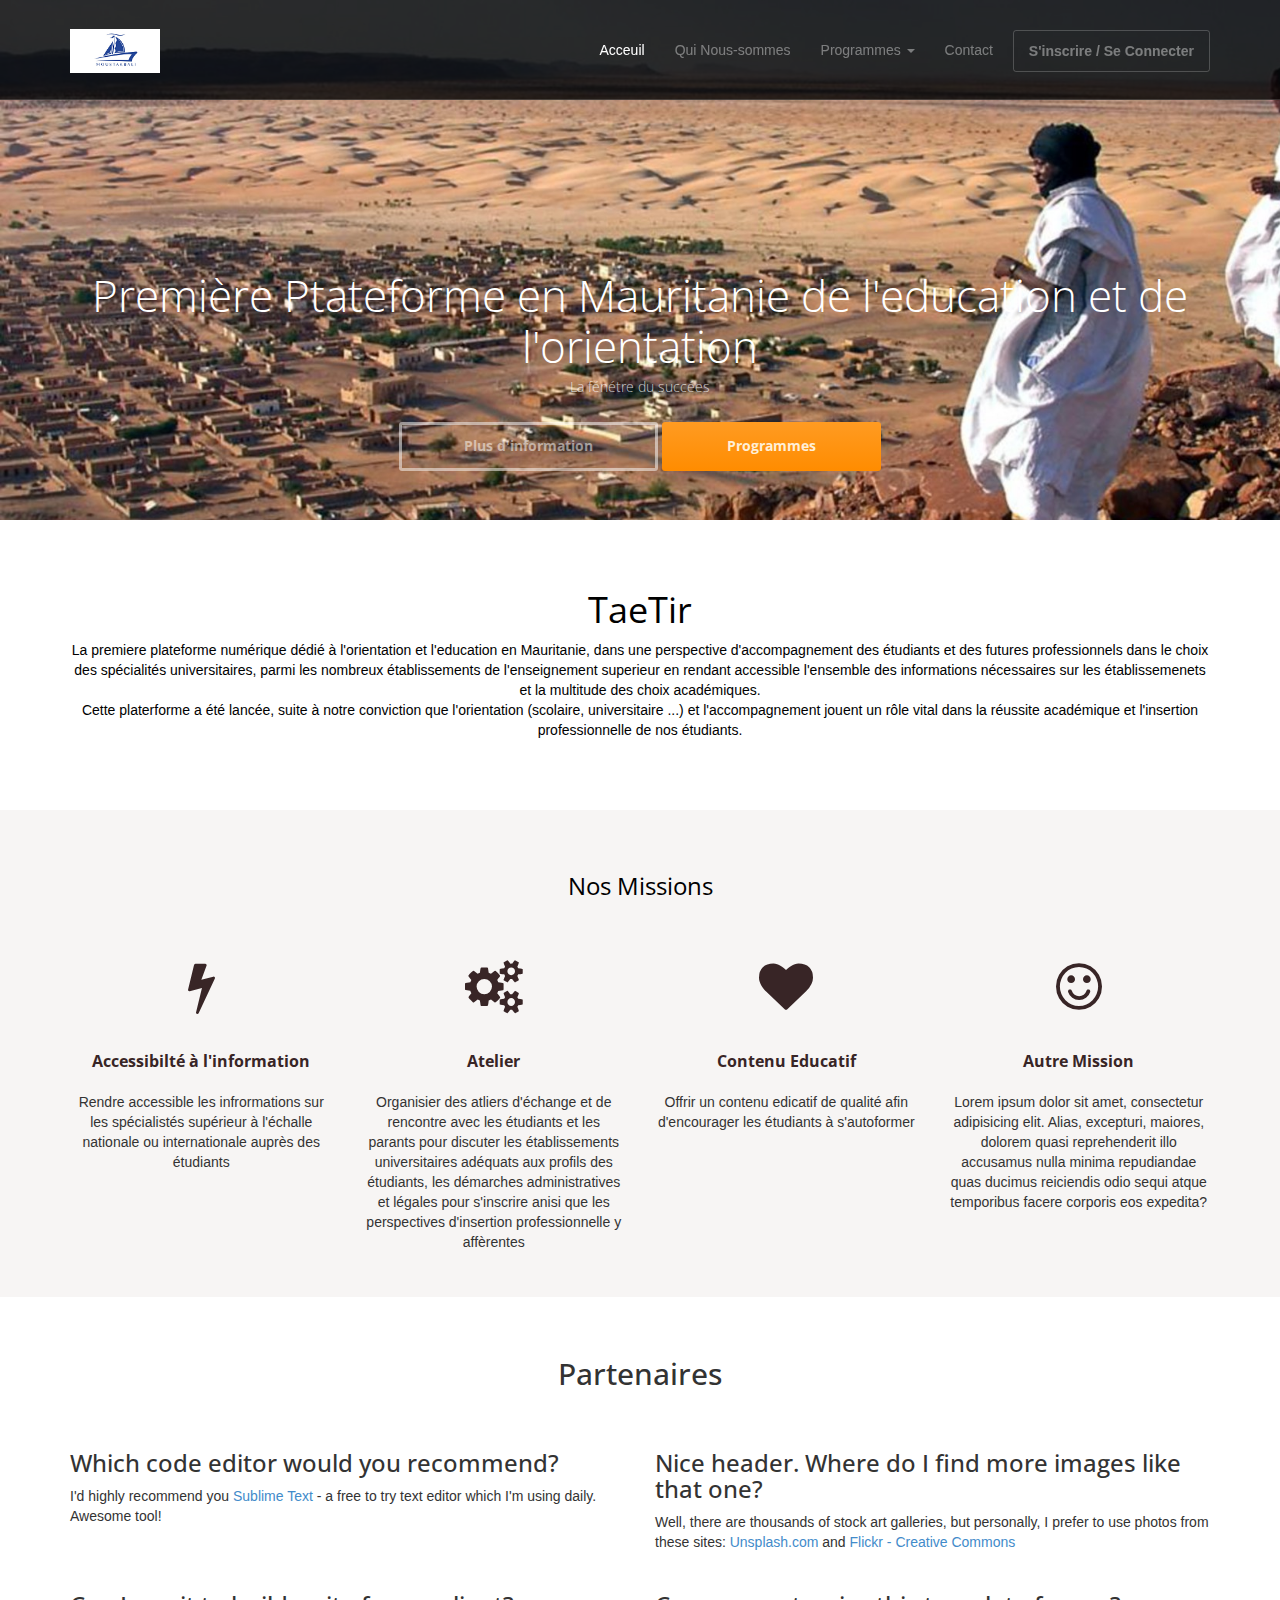
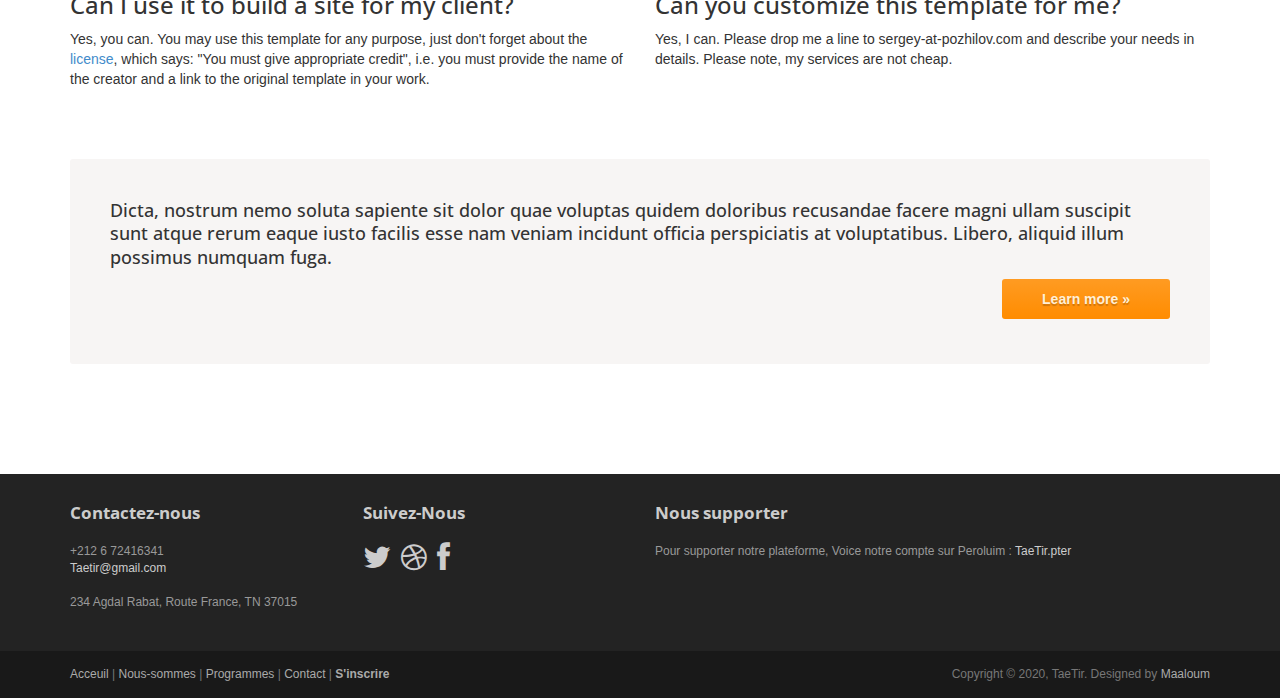
<file: index.html>
<!DOCTYPE html>
<html lang="en-fr">
<head>
	<meta charset="utf-8">
	<meta name="viewport"    content="width=device-width, initial-scale=1.0">
	<meta name="description" content="">
	<meta name="Maaloum"      content="Plateforme d'educations">

	<title>Acceuil </title>
	<link rel="shortcut icon" href="assets/images/gt_favicon.png">

	<link rel="stylesheet" media="screen" href="http://fonts.googleapis.com/css?family=Open+Sans:300,400,700">
	<link rel="stylesheet" href="assets/css/bootstrap.min.css">
	<link rel="stylesheet" href="assets/css/font-awesome.min.css">


	<!-- Custom styles for our template -->
	<link rel="stylesheet" href="assets/css/bootstrap-theme.css" media="screen" >
	<link rel="stylesheet" href="assets/css/main.css">
	<link rel="stylesheet" href="assets/css/style.css">

	<!-- HTML5 shim and Respond.js IE8 support of HTML5 elements and media queries -->
	<!--[if lt IE 9]>
	<script src="assets/js/html5shiv.js"></script>
	<script src="assets/js/respond.min.js"></script>
	<![endif]-->
</head>

<body class="home">
	<!-- Fixed navbar -->
	<div class="navbar navbar-inverse navbar-fixed-top headroom" >
		<div class="container">
			<div class="navbar-header">
				<!-- Button for smallest screens -->
				<button type="button" class="navbar-toggle" data-toggle="collapse" data-target=".navbar-collapse"><span class="icon-bar"></span> <span class="icon-bar"></span> <span class="icon-bar"></span> </button>
				<a class="navbar-brand" href="index.html"><img src="assets/images/logo.png" alt="Taetir-Platforme"></a>
			</div>
			<div class="navbar-collapse collapse">
				<ul class="nav navbar-nav pull-right">
					<li class="active"><a href="#">Acceuil</a></li>
					<li><a href="nous-sommes.html">Qui Nous-sommes</a></li>
					<li class="dropdown">
							<a href="#" class="dropdown-toggle" data-toggle="dropdown">Programmes <b class="caret"></b></a>
							<ul class="dropdown-menu">
								<li><a href="orientations.html">Orientations</a></li>
								<li><a href="Formations.html">Formations</a></li>
								<li><a href="Consultations.html">Consultations</a></li>
							</ul>
						</li>
					</li>
					<li><a href="contact.html">Contact</a></li>
					<li><a class="btn" href="signin.html">S'inscrire / Se Connecter</a></li>
				</ul>
			</div><!--/.nav-collapse -->
		</div>
	</div>
	<!-- /.navbar -->


	<!-- Header -->
	<header id="head">
		<div class="container">
			<div class="row">
				<h1 class="lead">Première Ptateforme en Mauritanie de l'education et de l'orientation</h1>
				<p class="tagline">La fénétre du succées</p>
				<p><a href="nous-sommes.html" class="btn btn-default btn-lg" role="button">Plus d'information</a> <a href="Orientations.htmls" class="btn btn-action btn-lg" role="button">Programmes</a></p>
			</div>
		</div>
	</header>
	<!-- /Header -->

	<!-- Intro -->
	<div class="container text-center">
		<br> <br>
		<h1 class="thin">TaeTir</h1>
		<p class="text-muted">
			La premiere plateforme numérique dédié à l'orientation et l'education en Mauritanie, dans une perspective d'accompagnement des étudiants et des
			futures professionnels dans le choix des spécialités universitaires, parmi les nombreux établissements de l'enseignement superieur en rendant accessible
			l'ensemble des informations nécessaires sur les établissemenets et la multitude des choix académiques.<br>
			Cette platerforme a été lancée, suite à notre conviction que l'orientation (scolaire, universitaire ...) et l'accompagnement jouent un rôle vital dans la réussite académique et l'insertion professionnelle de nos étudiants.
		</p>
	</div>
	<!-- /Intro-->

	<!-- Highlights - jumbotron -->
	<div class="jumbotron top-space">
		<div class="container">

			<h3 class="text-center thin">Nos Missions</h3>

			<div class="row">
				<div class="col-md-3 col-sm-6 highlight">
					<div class="h-caption"><h4><i class="fa fa-flash fa-5"></i>Accessibilté à l'information</h4></div>
					<div class="h-body text-center">
						<p>Rendre accessible les infrormations sur les spécialistés supérieur à l'échalle nationale ou internationale auprès des étudiants </p>
					</div>
				</div>
				<div class="col-md-3 col-sm-6 highlight">
					<div class="h-caption"><h4><i class="fa fa fa-cogs fa-5"></i>Atelier</h4></div>
					<div class="h-body text-center">
						<p>Organisier des atliers d'échange et de rencontre avec les étudiants et les parants pour discuter les établissements universitaires adéquats aux profils des étudiants, les démarches administratives et légales pour s'inscrire anisi que les perspectives d'insertion professionnelle y affèrentes </p>
					</div>
				</div>
				<div class="col-md-3 col-sm-6 highlight">
					<div class="h-caption"><h4><i class="fa fa-heart fa-5"></i>Contenu Educatif</h4></div>
					<div class="h-body text-center">
						<p>Offrir un contenu edicatif de qualité afin d'encourager les étudiants à s'autoformer</p>
					</div>
				</div>
				<div class="col-md-3 col-sm-6 highlight">
					<div class="h-caption"><h4><i class="fa fa-smile-o fa-5"></i>Autre Mission</h4></div>
					<div class="h-body text-center">
						<p>Lorem ipsum dolor sit amet, consectetur adipisicing elit. Alias, excepturi, maiores, dolorem quasi reprehenderit illo accusamus nulla minima repudiandae quas ducimus reiciendis odio sequi atque temporibus facere corporis eos expedita? </p>
					</div>
				</div>
			</div> <!-- /row  -->

		</div>
	</div>
	<!-- /Highlights -->

	<!-- container -->
	<div class="container">

		<h2 class="text-center top-space">Partenaires</h2>
		<br>

		<div class="row">
			<div class="col-sm-6">
				<h3>Which code editor would you recommend?</h3>
				<p>I'd highly recommend you <a href="http://www.sublimetext.com/">Sublime Text</a> - a free to try text editor which I'm using daily. Awesome tool!</p>
			</div>
			<div class="col-sm-6">
				<h3>Nice header. Where do I find more images like that one?</h3>
				<p>
					Well, there are thousands of stock art galleries, but personally,
					I prefer to use photos from these sites: <a href="http://unsplash.com">Unsplash.com</a>
					and <a href="http://www.flickr.com/creativecommons/by-2.0/tags/">Flickr - Creative Commons</a></p>
			</div>
		</div> <!-- /row -->

		<div class="row">
			<div class="col-sm-6">
				<h3>Can I use it to build a site for my client?</h3>
				<p>
					Yes, you can. You may use this template for any purpose, just don't forget about the <a href="http://creativecommons.org/licenses/by/3.0/">license</a>,
					which says: "You must give appropriate credit", i.e. you must provide the name of the creator and a link to the original template in your work.
				</p>
			</div>
			<div class="col-sm-6">
				<h3>Can you customize this template for me?</h3>
				<p>Yes, I can. Please drop me a line to sergey-at-pozhilov.com and describe your needs in details. Please note, my services are not cheap.</p>
			</div>
		</div> <!-- /row -->

		<div class="jumbotron top-space">
			<h4>Dicta, nostrum nemo soluta sapiente sit dolor quae voluptas quidem doloribus recusandae facere magni ullam suscipit sunt atque rerum eaque iusto facilis esse nam veniam incidunt officia perspiciatis at voluptatibus. Libero, aliquid illum possimus numquam fuga.</h4>
     		<p class="text-right"><a class="btn btn-primary btn-large">Learn more »</a></p>
  		</div>

</div>	<!-- /container -->

	<!-- Social links. @TODO: replace by link/instructions in template -->
	<section id="social">
		<div class="container">
			<div class="wrapper clearfix">
				<!-- AddThis Button BEGIN -->
				<div class="addthis_toolbox addthis_default_style">
				<a class="addthis_button_facebook_like" fb:like:layout="button_count"></a>
				<a class="addthis_button_tweet"></a>
				<a class="addthis_button_linkedin_counter"></a>
				<a class="addthis_button_google_plusone" g:plusone:size="medium"></a>
				</div>
				<!-- AddThis Button END -->
			</div>
		</div>
	</section>
	<!-- /social links -->


	<footer id="footer" class="top-space">

		<div class="footer1">
			<div class="container">
				<div class="row">

					<div class="col-md-3 widget">
						<h3 class="widget-title">Contactez-nous</h3>
						<div class="widget-body">
							<p>+212 6 72416341<br>
								<a href="mailto:#">Taetir@gmail.com</a><br>
								<br>
								234 Agdal Rabat, Route France, TN 37015
							</p>
						</div>
					</div>

					<div class="col-md-3 widget">
						<h3 class="widget-title">Suivez-Nous</h3>
						<div class="widget-body">
							<p class="follow-me-icons">
								<a href=""><i class="fa fa-twitter fa-2"></i></a>
								<a href=""><i class="fa fa-dribbble fa-2"></i></a>
								<!--<a href=""><i class="fa fa-github fa-2"></i></a>-->
								<a href=""><i class="fa fa-facebook fa-2"></i></a>
								<a href=""><i class="fa fa-youtub fa-2"></i></a>
							</p>
						</div>
					</div>
					<div class="col-md-6 widget">
						<h3 class="widget-title">Nous supporter</h3>
						<div class="widget-body">
							<p>Pour supporter notre plateforme, Voice notre compte sur Peroluim : <a href="#">TaeTir.pter</a> </p>

							</div>
					</div>


				</div> <!-- /row of widgets -->
			</div>
		</div>

		<div class="footer2">
			<div class="container">
				<div class="row">

					<div class="col-md-6 widget">
						<div class="widget-body">
							<p class="simplenav">
								<a href="#">Acceuil</a> |
								<a href="nous-sommes.html">Nous-sommes</a> |
								<a href="Orientations.html">Programmes</a> |
								<a href="contact.html">Contact</a> |
								<b><a href="signup.html">S'inscrire</a></b>
							</p>
						</div>
					</div>

					<div class="col-md-6 widget">
						<div class="widget-body">
							<p class="text-right">
								Copyright &copy; 2020, TaeTir. Designed by <a href="#" rel="designer">Maaloum</a>
							</p>
						</div>
					</div>

				</div> <!-- /row of widgets -->
			</div>
		</div>

	</footer>





	<!-- JavaScript libs are placed at the end of the document so the pages load faster -->
	<script src="http://ajax.googleapis.com/ajax/libs/jquery/1.10.2/jquery.min.js"></script>
	<script src="http://netdna.bootstrapcdn.com/bootstrap/3.0.0/js/bootstrap.min.js"></script>
	<script src="assets/js/headroom.min.js"></script>
	<script src="assets/js/jQuery.headroom.min.js"></script>
	<script src="assets/js/template.js"></script>
</body>
</html>
</file>
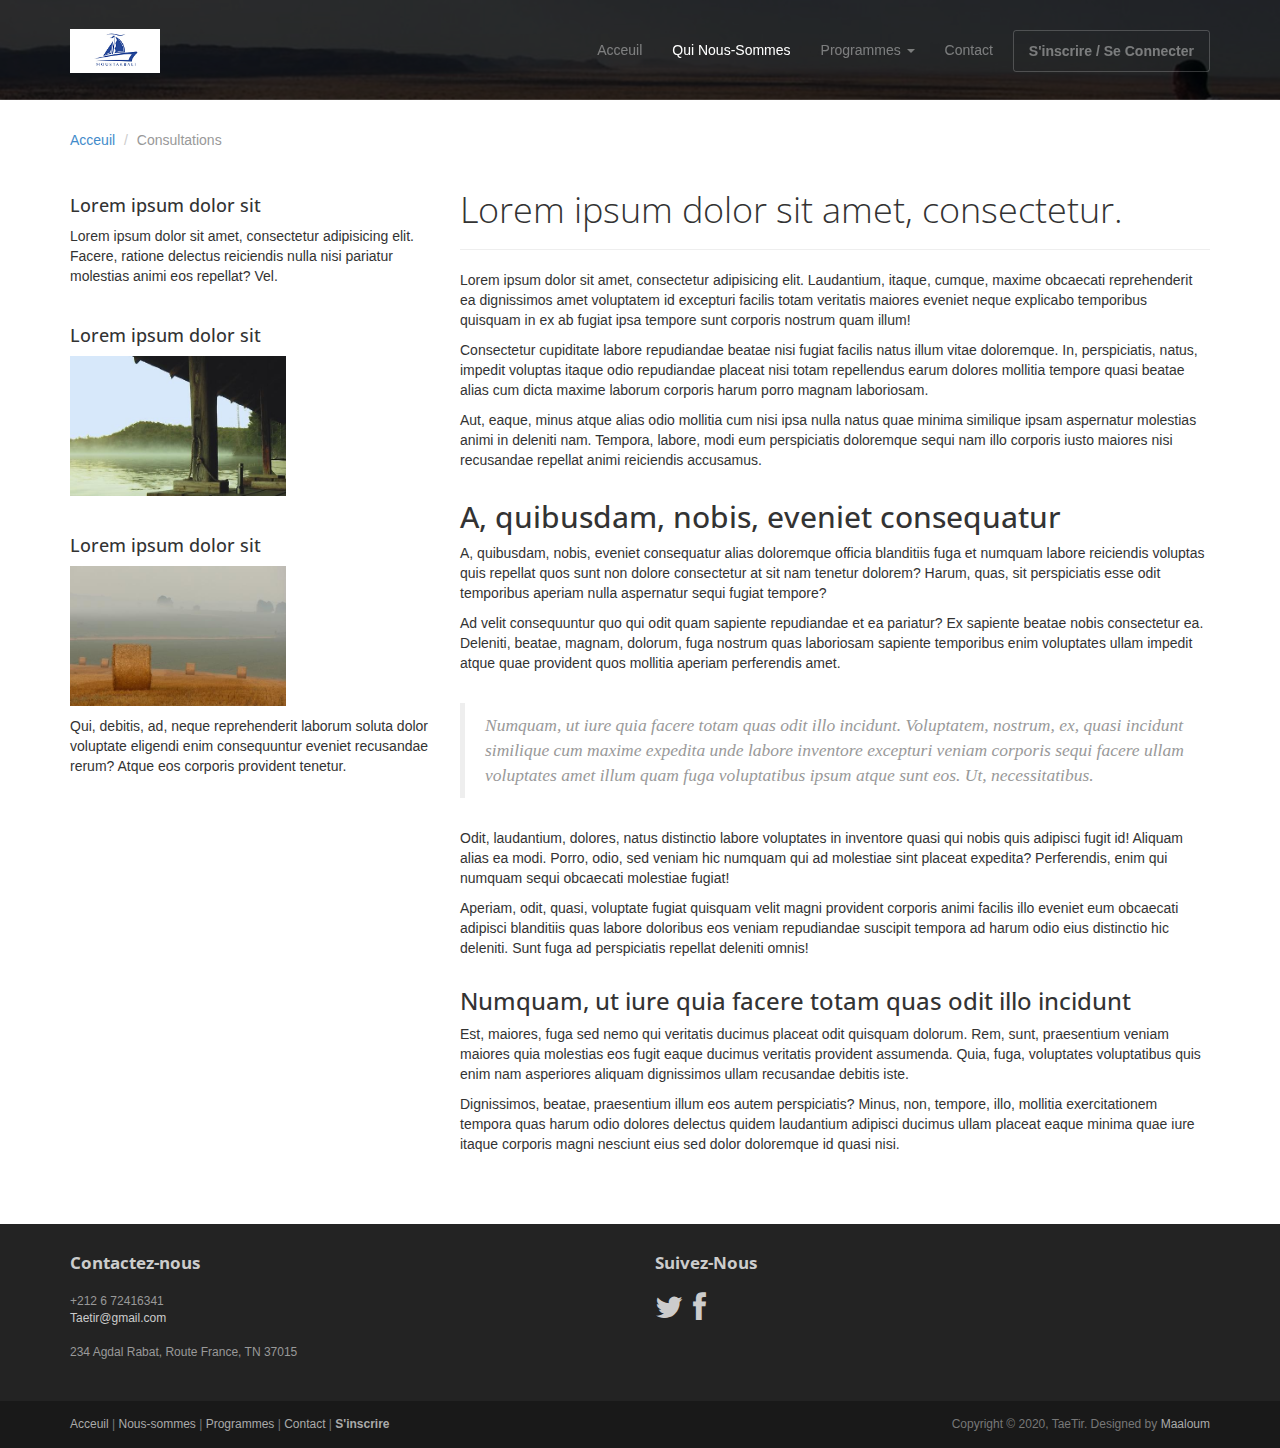
<file: Consultations.html>
<!DOCTYPE html>
<html lang="en">
<head>
  <meta charset="utf-8">
	<meta name="viewport"    content="width=device-width, initial-scale=1.0">
	<meta name="description" content="">
	<meta name="Maaloum"      content="Plateforme d'educations">

	<title>Consultations</title>
	<link rel="shortcut icon" href="assets/images/gt_favicon.png">

	<link rel="stylesheet" media="screen" href="http://fonts.googleapis.com/css?family=Open+Sans:300,400,700">
	<link rel="stylesheet" href="assets/css/bootstrap.min.css">
	<link rel="stylesheet" href="assets/css/font-awesome.min.css">


	<!-- Custom styles for our template -->
	<link rel="stylesheet" href="assets/css/bootstrap-theme.css" media="screen" >
	<link rel="stylesheet" href="assets/css/main.css">
	<link rel="stylesheet" href="assets/css/style.css">


	<!-- HTML5 shim and Respond.js IE8 support of HTML5 elements and media queries -->
	<!--[if lt IE 9]>
	<script src="assets/js/html5shiv.js"></script>
	<script src="assets/js/respond.min.js"></script>
	<![endif]-->
</head>

<body>
	<!-- Fixed navbar -->
	<div class="navbar navbar-inverse navbar-fixed-top headroom" >
		<div class="container">
			<div class="navbar-header">
				<!-- Button for smallest screens -->
				<button type="button" class="navbar-toggle" data-toggle="collapse" data-target=".navbar-collapse"><span class="icon-bar"></span> <span class="icon-bar"></span> <span class="icon-bar"></span> </button>
				<a class="navbar-brand" href="index.html"><img src="assets/images/logo.png" alt="Progressus HTML5 template"></a>
			</div>
			<div class="navbar-collapse collapse">
				<ul class="nav navbar-nav pull-right">
					<li><a href="index.html">Acceuil</a></li>
					<li class="active"><a href="nous-sommes.html">Qui Nous-Sommes</a></li>
					<li class="dropdown">
						<a href="#" class="dropdown-toggle" data-toggle="dropdown">Programmes <b class="caret"></b></a>
						<ul class="dropdown-menu">
							<li><a href="Orientations.html">Orientations</a></li>
							<li><a href="Formations.html">Formations</a></li>
							<li><a href="Consultations.html">Consultations</a></li>
						</ul>
					</li>
					<li><a href="contact.html">Contact</a></li>
					<li><a class="btn" href="signin.html">S'inscrire / Se Connecter</a></li>
				</ul>
			</div><!--/.nav-collapse -->
		</div>
	</div>
	<!-- /.navbar -->

	<header id="head" class="secondary"></header>

	<!-- container -->
	<div class="container">

		<ol class="breadcrumb">
			<li><a href="index.html">Acceuil</a></li>
			<li class="active">Consultations</li>
		</ol>

		<div class="row">

			<!-- Sidebar -->
			<aside class="col-md-4 sidebar sidebar-left">

				<div class="row widget">
					<div class="col-xs-12">
						<h4>Lorem ipsum dolor sit</h4>
						<p>Lorem ipsum dolor sit amet, consectetur adipisicing elit. Facere, ratione delectus reiciendis nulla nisi pariatur molestias animi eos repellat? Vel.</p>
					</div>
				</div>
				<div class="row widget">
					<div class="col-xs-12">
						<h4>Lorem ipsum dolor sit</h4>
						<p><img src="assets/images/1.jpg" alt=""></p>
					</div>
				</div>
				<div class="row widget">
					<div class="col-xs-12">
						<h4>Lorem ipsum dolor sit</h4>
						<p><img src="assets/images/2.jpg" alt=""></p>
						<p>Qui, debitis, ad, neque reprehenderit laborum soluta dolor voluptate eligendi enim consequuntur eveniet recusandae rerum? Atque eos corporis provident tenetur.</p>
					</div>
				</div>

			</aside>
			<!-- /Sidebar -->

			<!-- Article main content -->
			<article class="col-md-8 maincontent">
				<header class="page-header">
					<h1 class="page-title">Lorem ipsum dolor sit amet, consectetur.</h1>
				</header>
				<p>Lorem ipsum dolor sit amet, consectetur adipisicing elit. Laudantium, itaque, cumque, maxime obcaecati reprehenderit ea dignissimos amet voluptatem id excepturi facilis totam veritatis maiores eveniet neque explicabo temporibus quisquam in ex ab fugiat ipsa tempore sunt corporis nostrum quam illum!</p>
				<p>Consectetur cupiditate labore repudiandae beatae nisi fugiat facilis natus illum vitae doloremque. In, perspiciatis, natus, impedit voluptas itaque odio repudiandae placeat nisi totam repellendus earum dolores mollitia tempore quasi beatae alias cum dicta maxime laborum corporis harum porro magnam laboriosam.</p>
				<p>Aut, eaque, minus atque alias odio mollitia cum nisi ipsa nulla natus quae minima similique ipsam aspernatur molestias animi in deleniti nam. Tempora, labore, modi eum perspiciatis doloremque sequi nam illo corporis iusto maiores nisi recusandae repellat animi reiciendis accusamus.</p>

				<h2>A, quibusdam, nobis, eveniet consequatur</h2>
				<p>A, quibusdam, nobis, eveniet consequatur alias doloremque officia blanditiis fuga et numquam labore reiciendis voluptas quis repellat quos sunt non dolore consectetur at sit nam tenetur dolorem? Harum, quas, sit perspiciatis esse odit temporibus aperiam nulla aspernatur sequi fugiat tempore?</p>
				<p>Ad velit consequuntur quo qui odit quam sapiente repudiandae et ea pariatur? Ex sapiente beatae nobis consectetur ea. Deleniti, beatae, magnam, dolorum, fuga nostrum quas laboriosam sapiente temporibus enim voluptates ullam impedit atque quae provident quos mollitia aperiam perferendis amet.</p>

				<blockquote>Numquam, ut iure quia facere totam quas odit illo incidunt. Voluptatem, nostrum, ex, quasi incidunt similique cum maxime expedita unde labore inventore excepturi veniam corporis sequi facere ullam voluptates amet illum quam fuga voluptatibus ipsum atque sunt eos. Ut, necessitatibus.</blockquote>
				<p>Odit, laudantium, dolores, natus distinctio labore voluptates in inventore quasi qui nobis quis adipisci fugit id! Aliquam alias ea modi. Porro, odio, sed veniam hic numquam qui ad molestiae sint placeat expedita? Perferendis, enim qui numquam sequi obcaecati molestiae fugiat!</p>
				<p>Aperiam, odit, quasi, voluptate fugiat quisquam velit magni provident corporis animi facilis illo eveniet eum obcaecati adipisci blanditiis quas labore doloribus eos veniam repudiandae suscipit tempora ad harum odio eius distinctio hic deleniti. Sunt fuga ad perspiciatis repellat deleniti omnis!</p>

				<h3>Numquam, ut iure quia facere totam quas odit illo incidunt</h3>
				<p>Est, maiores, fuga sed nemo qui veritatis ducimus placeat odit quisquam dolorum. Rem, sunt, praesentium veniam maiores quia molestias eos fugit eaque ducimus veritatis provident assumenda. Quia, fuga, voluptates voluptatibus quis enim nam asperiores aliquam dignissimos ullam recusandae debitis iste.</p>
				<p>Dignissimos, beatae, praesentium illum eos autem perspiciatis? Minus, non, tempore, illo, mollitia exercitationem tempora quas harum odio dolores delectus quidem laudantium adipisci ducimus ullam placeat eaque minima quae iure itaque corporis magni nesciunt eius sed dolor doloremque id quasi nisi.</p>
			</article>
			<!-- /Article -->

		</div>
	</div>	<!-- /container -->

  	<footer id="footer" class="top-space">

  		<div class="footer1">
  			<div class="container">
  				<div class="row">

  					<div class="col-md-6 widget">
  						<h3 class="widget-title">Contactez-nous</h3>
  						<div class="widget-body">
  							<p>+212 6 72416341<br>
  								<a href="mailto:#">Taetir@gmail.com</a><br>
  								<br>
  								234 Agdal Rabat, Route France, TN 37015
  							</p>
  						</div>
  					</div>

  					<div class="col-md-6 widget">
  						<h3 class="widget-title">Suivez-Nous</h3>
  						<div class="widget-body">
  							<p class="follow-me-icons">
  								<a href=""><i class="fa fa-twitter fa-2"></i></a>
  								<!--<a href=""><i class="fa fa-dribbble fa-2"></i></a>-->
  								<!--<a href=""><i class="fa fa-github fa-2"></i></a>-->
  								<a href=""><i class="fa fa-facebook fa-2"></i></a>
  								<a href=""><i class="fa fa-youtub fa-2"></i></a>
  							</p>
  						</div>
  					</div>
  					<!--<div class="col-md-6 widget">
  						<h3 class="widget-title">Text widget</h3>
  						<div class="widget-body">
  							<p>Lorem ipsum dolor sit amet, consectetur adipisicing elit. Excepturi, dolores, quibusdam architecto voluptatem amet fugiat nesciunt placeat provident cumque accusamus itaque voluptate modi quidem dolore optio velit hic iusto vero praesentium repellat commodi ad id expedita cupiditate repellendus possimus unde?</p>
  							<p>Eius consequatur nihil quibusdam! Laborum, rerum, quis, inventore ipsa autem repellat provident assumenda labore soluta minima alias temporibus facere distinctio quas adipisci nam sunt explicabo officia tenetur at ea quos doloribus dolorum voluptate reprehenderit architecto sint libero illo et hic.</p>
  						</div>
  					</div>-->


  				</div> <!-- /row of widgets -->
  			</div>
  		</div>

  		<div class="footer2">
  			<div class="container">
  				<div class="row">

  					<div class="col-md-6 widget">
  						<div class="widget-body">
                <p class="simplenav">
                  <a href="#">Acceuil</a> |
                  <a href="nous-sommes.html">Nous-sommes</a> |
                  <a href="Orientations.html">Programmes</a> |
                  <a href="contact.html">Contact</a> |
                  <b><a href="signup.html">S'inscrire</a></b>
                </p>
  						</div>
  					</div>

  					<div class="col-md-6 widget">
  						<div class="widget-body">
  							<p class="text-right">
  								Copyright &copy; 2020, TaeTir. Designed by <a href="#" rel="designer">Maaloum</a>
  							</p>
  						</div>
  					</div>

  				</div> <!-- /row of widgets -->
  			</div>
  		</div>

  	</footer>







	<!-- JavaScript libs are placed at the end of the document so the pages load faster -->
	<script src="http://ajax.googleapis.com/ajax/libs/jquery/1.10.2/jquery.min.js"></script>
	<script src="http://netdna.bootstrapcdn.com/bootstrap/3.0.0/js/bootstrap.min.js"></script>
	<script src="assets/js/headroom.min.js"></script>
	<script src="assets/js/jQuery.headroom.min.js"></script>
	<script src="assets/js/template.js"></script>
</body>
</html>
</file>
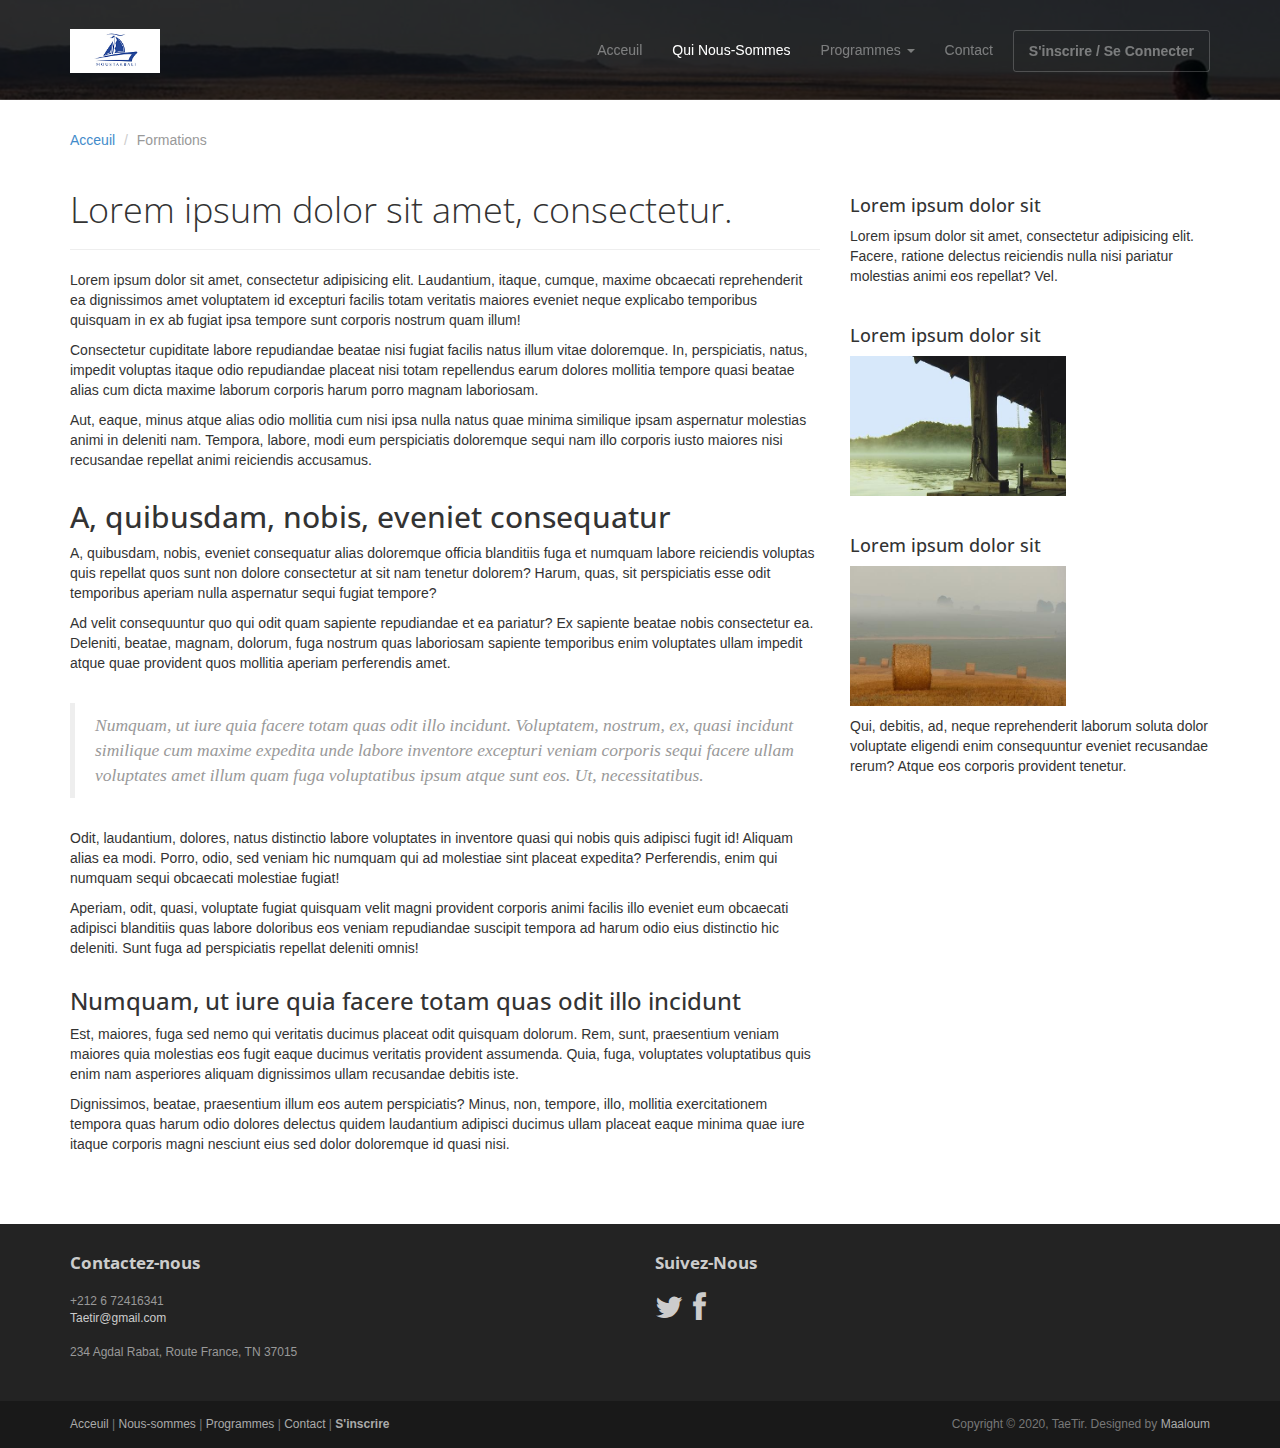
<file: Formations.html>
<!DOCTYPE html>
<html lang="en">
<head>
	<meta charset="utf-8">
	<meta name="viewport"    content="width=device-width, initial-scale=1.0">
	<meta name="description" content="">
	<meta name="Maaloum"      content="Plateforme d'educations">

	<title>Formations </title>
	<link rel="shortcut icon" href="assets/images/gt_favicon.png">

	<link rel="stylesheet" media="screen" href="http://fonts.googleapis.com/css?family=Open+Sans:300,400,700">
	<link rel="stylesheet" href="assets/css/bootstrap.min.css">
	<link rel="stylesheet" href="assets/css/font-awesome.min.css">


	<!-- Custom styles for our template -->
	<link rel="stylesheet" href="assets/css/bootstrap-theme.css" media="screen" >
	<link rel="stylesheet" href="assets/css/main.css">
	<link rel="stylesheet" href="assets/css/style.css">

	<!-- HTML5 shim and Respond.js IE8 support of HTML5 elements and media queries -->
	<!--[if lt IE 9]>
	<script src="assets/js/html5shiv.js"></script>
	<script src="assets/js/respond.min.js"></script>
	<![endif]-->
</head>

<body>
	<!-- Fixed navbar -->
	<div class="navbar navbar-inverse navbar-fixed-top headroom" >
		<div class="container">
			<div class="navbar-header">
				<!-- Button for smallest screens -->
				<button type="button" class="navbar-toggle" data-toggle="collapse" data-target=".navbar-collapse"><span class="icon-bar"></span> <span class="icon-bar"></span> <span class="icon-bar"></span> </button>
				<a class="navbar-brand" href="index.html"><img src="assets/images/logo.png" alt="Progressus HTML5 template"></a>
			</div>
			<div class="navbar-collapse collapse">
				<ul class="nav navbar-nav pull-right">
					<li><a href="index.html">Acceuil</a></li>
					<li class="active"><a href="nous-sommes.html">Qui Nous-Sommes</a></li>
					<li class="dropdown">
						<a href="#" class="dropdown-toggle" data-toggle="dropdown">Programmes <b class="caret"></b></a>
						<ul class="dropdown-menu">
							<li><a href="Orientations.html">Orientations</a></li>
							<li><a href="Formations.html">Formations</a></li>
							<li><a href="Consultations.html">Consultations</a></li>
						</ul>
					</li>
					<li><a href="contact.html">Contact</a></li>
					<li><a class="btn" href="signin.html">S'inscrire / Se Connecter</a></li>
				</ul>
			</div><!--/.nav-collapse -->
		</div>
	</div>
	<!-- /.navbar -->

	<header id="head" class="secondary"></header>

	<!-- container -->
	<div class="container">

		<ol class="breadcrumb">
			<li><a href="index.html">Acceuil</a></li>
			<li class="active">Formations</li>
		</ol>

		<div class="row">

			<!-- Article main content -->
			<article class="col-md-8 maincontent">
				<header class="page-header">
					<h1 class="page-title">Lorem ipsum dolor sit amet, consectetur.</h1>
				</header>
				<p>Lorem ipsum dolor sit amet, consectetur adipisicing elit. Laudantium, itaque, cumque, maxime obcaecati reprehenderit ea dignissimos amet voluptatem id excepturi facilis totam veritatis maiores eveniet neque explicabo temporibus quisquam in ex ab fugiat ipsa tempore sunt corporis nostrum quam illum!</p>
				<p>Consectetur cupiditate labore repudiandae beatae nisi fugiat facilis natus illum vitae doloremque. In, perspiciatis, natus, impedit voluptas itaque odio repudiandae placeat nisi totam repellendus earum dolores mollitia tempore quasi beatae alias cum dicta maxime laborum corporis harum porro magnam laboriosam.</p>
				<p>Aut, eaque, minus atque alias odio mollitia cum nisi ipsa nulla natus quae minima similique ipsam aspernatur molestias animi in deleniti nam. Tempora, labore, modi eum perspiciatis doloremque sequi nam illo corporis iusto maiores nisi recusandae repellat animi reiciendis accusamus.</p>

				<h2>A, quibusdam, nobis, eveniet consequatur</h2>
				<p>A, quibusdam, nobis, eveniet consequatur alias doloremque officia blanditiis fuga et numquam labore reiciendis voluptas quis repellat quos sunt non dolore consectetur at sit nam tenetur dolorem? Harum, quas, sit perspiciatis esse odit temporibus aperiam nulla aspernatur sequi fugiat tempore?</p>
				<p>Ad velit consequuntur quo qui odit quam sapiente repudiandae et ea pariatur? Ex sapiente beatae nobis consectetur ea. Deleniti, beatae, magnam, dolorum, fuga nostrum quas laboriosam sapiente temporibus enim voluptates ullam impedit atque quae provident quos mollitia aperiam perferendis amet.</p>

				<blockquote>Numquam, ut iure quia facere totam quas odit illo incidunt. Voluptatem, nostrum, ex, quasi incidunt similique cum maxime expedita unde labore inventore excepturi veniam corporis sequi facere ullam voluptates amet illum quam fuga voluptatibus ipsum atque sunt eos. Ut, necessitatibus.</blockquote>
				<p>Odit, laudantium, dolores, natus distinctio labore voluptates in inventore quasi qui nobis quis adipisci fugit id! Aliquam alias ea modi. Porro, odio, sed veniam hic numquam qui ad molestiae sint placeat expedita? Perferendis, enim qui numquam sequi obcaecati molestiae fugiat!</p>
				<p>Aperiam, odit, quasi, voluptate fugiat quisquam velit magni provident corporis animi facilis illo eveniet eum obcaecati adipisci blanditiis quas labore doloribus eos veniam repudiandae suscipit tempora ad harum odio eius distinctio hic deleniti. Sunt fuga ad perspiciatis repellat deleniti omnis!</p>

				<h3>Numquam, ut iure quia facere totam quas odit illo incidunt</h3>
				<p>Est, maiores, fuga sed nemo qui veritatis ducimus placeat odit quisquam dolorum. Rem, sunt, praesentium veniam maiores quia molestias eos fugit eaque ducimus veritatis provident assumenda. Quia, fuga, voluptates voluptatibus quis enim nam asperiores aliquam dignissimos ullam recusandae debitis iste.</p>
				<p>Dignissimos, beatae, praesentium illum eos autem perspiciatis? Minus, non, tempore, illo, mollitia exercitationem tempora quas harum odio dolores delectus quidem laudantium adipisci ducimus ullam placeat eaque minima quae iure itaque corporis magni nesciunt eius sed dolor doloremque id quasi nisi.</p>
			</article>
			<!-- /Article -->

			<!-- Sidebar -->
			<aside class="col-md-4 sidebar sidebar-right">

				<div class="row widget">
					<div class="col-xs-12">
						<h4>Lorem ipsum dolor sit</h4>
						<p>Lorem ipsum dolor sit amet, consectetur adipisicing elit. Facere, ratione delectus reiciendis nulla nisi pariatur molestias animi eos repellat? Vel.</p>
					</div>
				</div>
				<div class="row widget">
					<div class="col-xs-12">
						<h4>Lorem ipsum dolor sit</h4>
						<p><img src="assets/images/1.jpg" alt=""></p>
					</div>
				</div>
				<div class="row widget">
					<div class="col-xs-12">
						<h4>Lorem ipsum dolor sit</h4>
						<p><img src="assets/images/2.jpg" alt=""></p>
						<p>Qui, debitis, ad, neque reprehenderit laborum soluta dolor voluptate eligendi enim consequuntur eveniet recusandae rerum? Atque eos corporis provident tenetur.</p>
					</div>
				</div>

			</aside>
			<!-- /Sidebar -->

		</div>
	</div>	<!-- /container -->


		<footer id="footer" class="top-space">

			<div class="footer1">
				<div class="container">
					<div class="row">

						<div class="col-md-6 widget">
							<h3 class="widget-title">Contactez-nous</h3>
							<div class="widget-body">
								<p>+212 6 72416341<br>
									<a href="mailto:#">Taetir@gmail.com</a><br>
									<br>
									234 Agdal Rabat, Route France, TN 37015
								</p>
							</div>
						</div>

						<div class="col-md-6 widget">
							<h3 class="widget-title">Suivez-Nous</h3>
							<div class="widget-body">
								<p class="follow-me-icons">
									<a href=""><i class="fa fa-twitter fa-2"></i></a>
									<!--<a href=""><i class="fa fa-dribbble fa-2"></i></a>-->
									<!--<a href=""><i class="fa fa-github fa-2"></i></a>-->
									<a href=""><i class="fa fa-facebook fa-2"></i></a>
									<a href=""><i class="fa fa-youtub fa-2"></i></a>
								</p>
							</div>
						</div>
						<!--<div class="col-md-6 widget">
							<h3 class="widget-title">Text widget</h3>
							<div class="widget-body">
								<p>Lorem ipsum dolor sit amet, consectetur adipisicing elit. Excepturi, dolores, quibusdam architecto voluptatem amet fugiat nesciunt placeat provident cumque accusamus itaque voluptate modi quidem dolore optio velit hic iusto vero praesentium repellat commodi ad id expedita cupiditate repellendus possimus unde?</p>
								<p>Eius consequatur nihil quibusdam! Laborum, rerum, quis, inventore ipsa autem repellat provident assumenda labore soluta minima alias temporibus facere distinctio quas adipisci nam sunt explicabo officia tenetur at ea quos doloribus dolorum voluptate reprehenderit architecto sint libero illo et hic.</p>
							</div>
						</div>-->


					</div> <!-- /row of widgets -->
				</div>
			</div>

			<div class="footer2">
				<div class="container">
					<div class="row">

						<div class="col-md-6 widget">
							<div class="widget-body">
								<p class="simplenav">
									<a href="#">Acceuil</a> |
									<a href="nous-sommes.html">Nous-sommes</a> |
									<a href="Orientations.html">Programmes</a> |
									<a href="contact.html">Contact</a> |
									<b><a href="signup.html">S'inscrire</a></b>
								</p>
							</div>
						</div>

						<div class="col-md-6 widget">
							<div class="widget-body">
								<p class="text-right">
									Copyright &copy; 2020, TaeTir. Designed by <a href="#" rel="designer">Maaloum</a>
								</p>
							</div>
						</div>

					</div> <!-- /row of widgets -->
				</div>
			</div>

		</footer>






	<!-- JavaScript libs are placed at the end of the document so the pages load faster -->
	<script src="http://ajax.googleapis.com/ajax/libs/jquery/1.10.2/jquery.min.js"></script>
	<script src="http://netdna.bootstrapcdn.com/bootstrap/3.0.0/js/bootstrap.min.js"></script>
	<script src="assets/js/headroom.min.js"></script>
	<script src="assets/js/jQuery.headroom.min.js"></script>
	<script src="assets/js/template.js"></script>
</body>
</html>
</file>
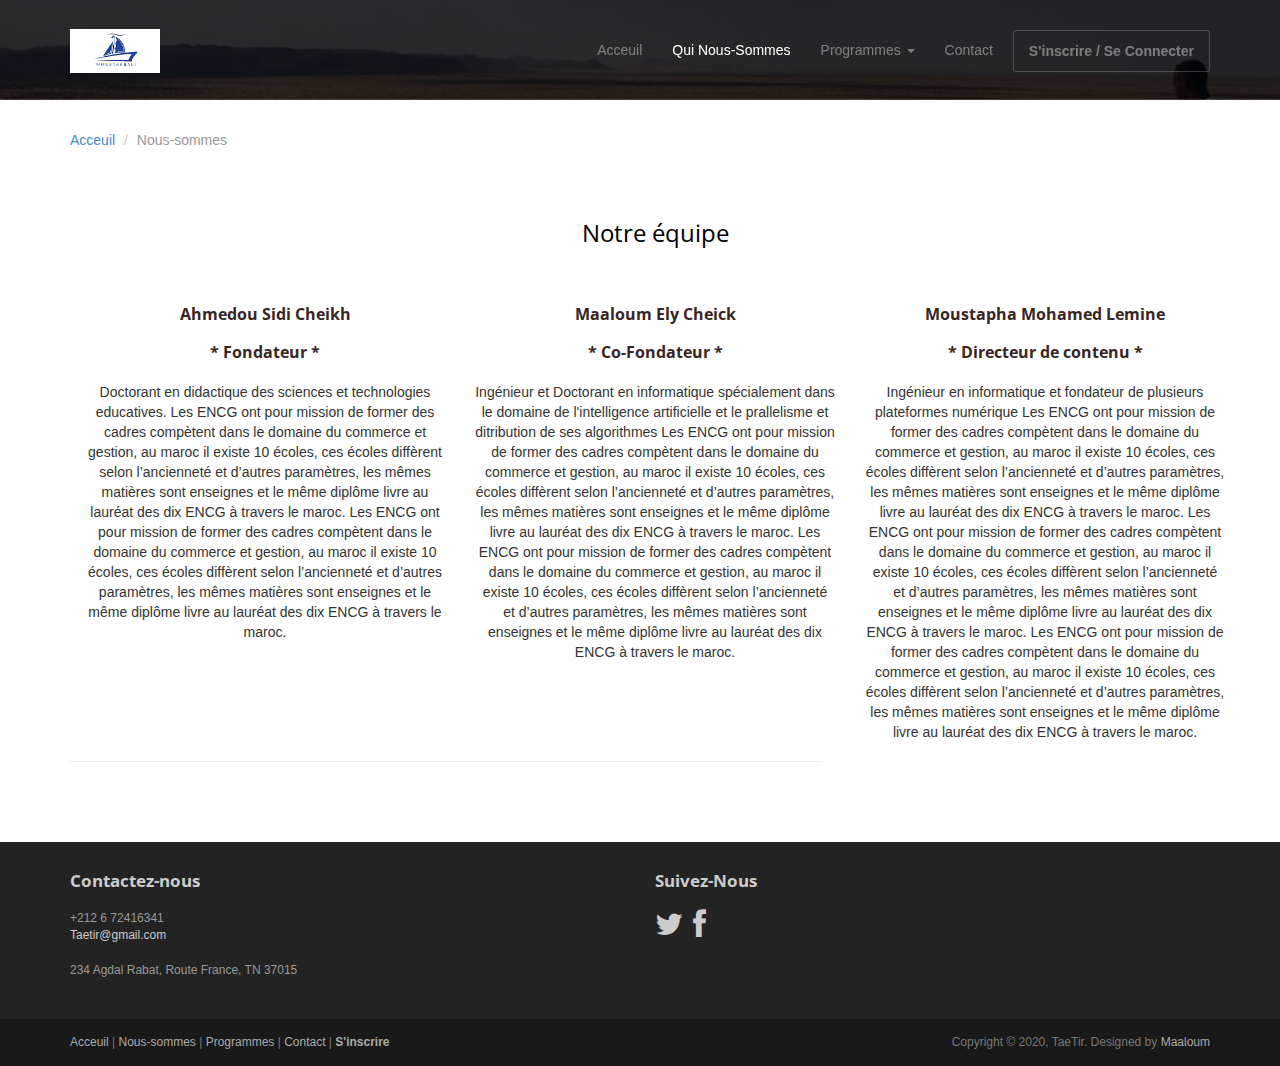
<file: nous-sommes.html>
<!DOCTYPE html>
<html lang="en">
<head>
	<meta charset="utf-8">
	<meta name="viewport"    content="width=device-width, initial-scale=1.0">
	<meta name="description" content="">
	<meta name="author"      content="Sergey Pozhilov (GetTemplate.com)">

	<title>Nous-Sommes</title>

	<link rel="shortcut icon" href="assets/images/gt_favicon.png">

	<link rel="stylesheet" media="screen" href="http://fonts.googleapis.com/css?family=Open+Sans:300,400,700">
	<link rel="stylesheet" href="assets/css/bootstrap.min.css">
	<link rel="stylesheet" href="assets/css/font-awesome.min.css">

	<!-- Custom styles for our template -->
	<link rel="stylesheet" href="assets/css/bootstrap-theme.css" media="screen" >
	<link rel="stylesheet" href="assets/css/main.css">

	<!-- HTML5 shim and Respond.js IE8 support of HTML5 elements and media queries -->
	<!--[if lt IE 9]>
	<script src="assets/js/html5shiv.js"></script>
	<script src="assets/js/respond.min.js"></script>
	<![endif]-->
</head>

<body>
	<!-- Fixed navbar -->
	<div class="navbar navbar-inverse navbar-fixed-top headroom" >
		<div class="container">
			<div class="navbar-header">
				<!-- Button for smallest screens -->
				<button type="button" class="navbar-toggle" data-toggle="collapse" data-target=".navbar-collapse"><span class="icon-bar"></span> <span class="icon-bar"></span> <span class="icon-bar"></span> </button>
				<a class="navbar-brand" href="index.html"><img src="assets/images/logo.png" alt="Progressus HTML5 template"></a>
			</div>
			<div class="navbar-collapse collapse">
				<ul class="nav navbar-nav pull-right">
					<li><a href="index.html">Acceuil</a></li>
					<li class="active"><a href="nous-sommes.html">Qui Nous-Sommes</a></li>
					<li class="dropdown">
						<a href="#" class="dropdown-toggle" data-toggle="dropdown">Programmes <b class="caret"></b></a>
						<ul class="dropdown-menu">
							<li><a href="Orientations.html">Orientations</a></li>
							<li><a href="Formations.html">Formations</a></li>
							<li><a href="Consultations.html">Consultations</a></li>
						</ul>
					</li>
					<li><a href="contact.html">Contact</a></li>
					<li><a class="btn" href="signin.html">S'inscrire / Se Connecter</a></li>
				</ul>
			</div><!--/.nav-collapse -->
		</div>
	</div>
	<!-- /.navbar -->

	<header id="head" class="secondary"></header>

	<!-- container -->
	<div class="container">

		<ol class="breadcrumb">
			<li><a href="index.html">Acceuil</a></li>
			<li class="active">Nous-sommes</li>
		</ol>

		<div class="row">

			<!-- Article main content -->
			<article class="col-sm-8 maincontent">
				<header class="page-header">
					<!--<h1 class="page-title">Notre équipe </h1>-->
					<div class="container">

						<h3 class="text-center thin">Notre équipe</h3>

						<div class="row">
							<div class="col-md-4 col-sm-6 highlight">
								<div class="h-caption"><h4><!--<i class="fa fa-flash fa-5"></i>-->Ahmedou Sidi Cheikh</h4></div>
								<div class="h-caption"><h4> * Fondateur * </h4></div>
								<div class="h-body text-center">
									<p>Doctorant en didactique des sciences et technologies educatives. Les ENCG ont pour mission de former des cadres compètent dans le domaine du commerce et gestion, au maroc il existe 10 écoles, ces écoles diffèrent selon l’ancienneté et d’autres paramètres, les mêmes matières sont enseignes et le même diplôme livre au lauréat des dix ENCG à travers le maroc.
										Les ENCG ont pour mission de former des cadres compètent dans le domaine du commerce et gestion, au maroc il existe 10 écoles, ces écoles diffèrent selon l’ancienneté et d’autres paramètres, les mêmes matières sont enseignes et le même diplôme livre au lauréat des dix ENCG à travers le maroc.
									 </p>
								</div>
							</div>
							<div class="col-md-4 col-sm-6 highlight">
								 <!--<p><img src="assets/images/img.jpg" alt="co-fon"></p>-->
								<div class="h-caption"><h4><!--<i class="fa fa fa-cogs fa-5"></i>-->Maaloum Ely Cheick</h4></div>
								<div class="h-caption"><h4> * Co-Fondateur *</h4></div>
								<div class="h-body text-center">
									<p>Ingénieur et Doctorant en informatique spécialement dans le domaine de l'intelligence artificielle et le prallelisme et ditribution de ses algorithmes Les ENCG ont pour mission de former des cadres compètent dans le domaine du commerce et gestion, au maroc il existe 10 écoles, ces écoles diffèrent selon l’ancienneté et d’autres paramètres, les mêmes matières sont enseignes et le même diplôme livre au lauréat des dix ENCG à travers le maroc.
									Les ENCG ont pour mission de former des cadres compètent dans le domaine du commerce et gestion, au maroc il existe 10 écoles, ces écoles diffèrent selon l’ancienneté et d’autres paramètres, les mêmes matières sont enseignes et le même diplôme livre au lauréat des dix ENCG à travers le maroc. </p>
								</div>
							</div>
							<div class="col-md-4 col-sm-6 highlight">
								<div class="h-caption"><h4><!--<i class="fa fa-heart fa-5"></i>-->Moustapha Mohamed Lemine</h4></div>
								<div class="h-caption"><h4> * Directeur de contenu * </h4></div>
								<div class="h-body text-center">
									<p>Ingénieur en informatique et fondateur de plusieurs plateformes numérique Les ENCG ont pour mission de former des cadres compètent dans le domaine du commerce et gestion, au maroc il existe 10 écoles, ces écoles diffèrent selon l’ancienneté et d’autres paramètres, les mêmes matières sont enseignes et le même diplôme livre au lauréat des dix ENCG à travers le maroc.
									Les ENCG ont pour mission de former des cadres compètent dans le domaine du commerce et gestion, au maroc il existe 10 écoles, ces écoles diffèrent selon l’ancienneté et d’autres paramètres, les mêmes matières sont enseignes et le même diplôme livre au lauréat des dix ENCG à travers le maroc.
								Les ENCG ont pour mission de former des cadres compètent dans le domaine du commerce et gestion, au maroc il existe 10 écoles, ces écoles diffèrent selon l’ancienneté et d’autres paramètres, les mêmes matières sont enseignes et le même diplôme livre au lauréat des dix ENCG à travers le maroc.</p>
								</div>
							</div>
							</div>
						</div> <!-- /row  -->

					</div>
				</div>
				</header>
				<!--<h3>Lorem ipsum</h3>
				<p><img src="assets/images/mac.jpg" alt="" class="img-rounded pull-right" width="300" > Lorem ipsum dolor sit amet, consectetur adipisicing elit. Eveniet, consequuntur eius repellendus eos aliquid molestiae ea laborum ex quibusdam laudantium voluptates placeat consectetur quam aliquam beatae soluta accusantium iusto nihil nesciunt unde veniam magnam repudiandae sapiente.</p>
				<p>Quos, aliquam nam velit impedit minus tenetur beatae voluptas facere sint pariatur! Voluptatibus, quisquam, error, est assumenda corporis inventore illo nesciunt iure aut dolor possimus repellat minima veniam alias eius!</p>
				<h3>Necessitatibus</h3>
				<p>Velit, odit, eius, libero unde impedit quaerat dolorem assumenda alias consequuntur optio quae maiores ratione tempore sit aliquid architecto eligendi pariatur ab soluta doloremque dicta aspernatur labore quibusdam dolore corrupti quod inventore. Maiores, repellat, consequuntur eius repellendus eos aliquid molestiae ea laborum ex quibusdam laudantium voluptates placeat consectetur quam aliquam!</p>
				<h3>Fugit, laboriosam</h3>
				<p>Eum, quasi, est, vitae, ipsam nobis consectetur ea aspernatur ad eos voluptatibus fugiat nisi perferendis impedit. Quam, nulla, excepturi, voluptate minus illo tenetur sint ab in culpa cumque impedit quibusdam. Saepe, molestias quia voluptatem natus velit fugiat omnis rem eos sapiente quasi quaerat aspernatur quisquam deleniti accusantium laboriosam odio id?</p>
				<h3>Doloribus, illo ipsum</h3>
				<p>Velit, odit, eius, libero unde impedit quaerat dolorem assumenda alias consequuntur optio quae maiores ratione tempore sit aliquid architecto eligendi pariatur ab soluta doloremque dicta aspernatur labore quibusdam dolore corrupti quod inventore. Maiores, repellat, consequuntur eius repellendus eos aliquid molestiae ea laborum ex quibusdam laudantium voluptates placeat consectetur quam aliquam!</p>
				<p>Eum, quasi, est, vitae, ipsam nobis consectetur ea aspernatur ad eos voluptatibus fugiat nisi perferendis impedit. Quam, nulla, excepturi, voluptate minus illo tenetur sint ab in culpa cumque impedit quibusdam. Saepe, molestias quia voluptatem natus velit fugiat omnis rem eos sapiente quasi quaerat aspernatur quisquam deleniti accusantium laboriosam odio id?</p>
-->
			</article>
			<!-- /Article -->

			<!-- Sidebar -->
			 <aside class="col-sm-4 sidebar sidebar-right">
				 <!--
				<div class="widget">
					<h4>Vacancies</h4>
					<ul class="list-unstyled list-spaces">
						<li><a href="">Lorem ipsum dolor</a><br><span class="small text-muted">Lorem ipsum dolor sit amet, consectetur adipisicing elit. Animi, laborum.</span></li>
						<li><a href="">Totam, libero, quis</a><br><span class="small text-muted">Suscipit veniam debitis sed ipsam quia magnam eveniet perferendis nisi.</span></li>
						<li><a href="">Enim, sequi dignissimos</a><br><span class="small text-muted">Reprehenderit illum quod unde quo vero ab inventore alias veritatis.</span></li>
						<li><a href="">Suscipit, consequatur, aut</a><br><span class="small text-muted">Sed, mollitia earum debitis est itaque esse reiciendis amet cupiditate.</span></li>
						<li><a href="">Nam, illo, veritatis</a><br><span class="small text-muted">Delectus, sapiente illo provident quo aliquam nihil beatae dignissimos itaque.</span></li>
					</ul>
				</div>
			-->
			</aside>
			<!-- /Sidebar -->

		</div>
	</div>	<!-- /container -->


		<footer id="footer" class="top-space">

			<div class="footer1">
				<div class="container">
					<div class="row">

						<div class="col-md-6 widget">
							<h3 class="widget-title">Contactez-nous</h3>
							<div class="widget-body">
								<p>+212 6 72416341<br>
									<a href="mailto:#">Taetir@gmail.com</a><br>
									<br>
									234 Agdal Rabat, Route France, TN 37015
								</p>
							</div>
						</div>

						<div class="col-md-6 widget">
							<h3 class="widget-title">Suivez-Nous</h3>
							<div class="widget-body">
								<p class="follow-me-icons">
									<a href=""><i class="fa fa-twitter fa-2"></i></a>
									<!--<a href=""><i class="fa fa-dribbble fa-2"></i></a>-->
									<!--<a href=""><i class="fa fa-github fa-2"></i></a>-->
									<a href=""><i class="fa fa-facebook fa-2"></i></a>
									<a href=""><i class="fa fa-youtub fa-2"></i></a>
								</p>
							</div>
						</div>
						<!--<div class="col-md-6 widget">
							<h3 class="widget-title">Text widget</h3>
							<div class="widget-body">
								<p>Lorem ipsum dolor sit amet, consectetur adipisicing elit. Excepturi, dolores, quibusdam architecto voluptatem amet fugiat nesciunt placeat provident cumque accusamus itaque voluptate modi quidem dolore optio velit hic iusto vero praesentium repellat commodi ad id expedita cupiditate repellendus possimus unde?</p>
								<p>Eius consequatur nihil quibusdam! Laborum, rerum, quis, inventore ipsa autem repellat provident assumenda labore soluta minima alias temporibus facere distinctio quas adipisci nam sunt explicabo officia tenetur at ea quos doloribus dolorum voluptate reprehenderit architecto sint libero illo et hic.</p>
							</div>
						</div>-->


					</div> <!-- /row of widgets -->
				</div>
			</div>

			<div class="footer2">
				<div class="container">
					<div class="row">

						<div class="col-md-6 widget">
							<div class="widget-body">
								<p class="simplenav">
									<a href="#">Acceuil</a> |
									<a href="nous-sommes.html">Nous-sommes</a> |
									<a href="Orientations.html">Programmes</a> |
									<a href="contact.html">Contact</a> |
									<b><a href="signup.html">S'inscrire</a></b>
								</p>
							</div>
						</div>

						<div class="col-md-6 widget">
							<div class="widget-body">
								<p class="text-right">
									Copyright &copy; 2020, TaeTir. Designed by <a href="#" rel="designer">Maaloum</a>
								</p>
							</div>
						</div>

					</div> <!-- /row of widgets -->
				</div>
			</div>

		</footer>



	<!-- JavaScript libs are placed at the end of the document so the pages load faster -->
	<script src="http://ajax.googleapis.com/ajax/libs/jquery/1.10.2/jquery.min.js"></script>
	<script src="http://netdna.bootstrapcdn.com/bootstrap/3.0.0/js/bootstrap.min.js"></script>
	<script src="assets/js/headroom.min.js"></script>
	<script src="assets/js/jQuery.headroom.min.js"></script>
	<script src="assets/js/template.js"></script>
</body>
</html>
</file>
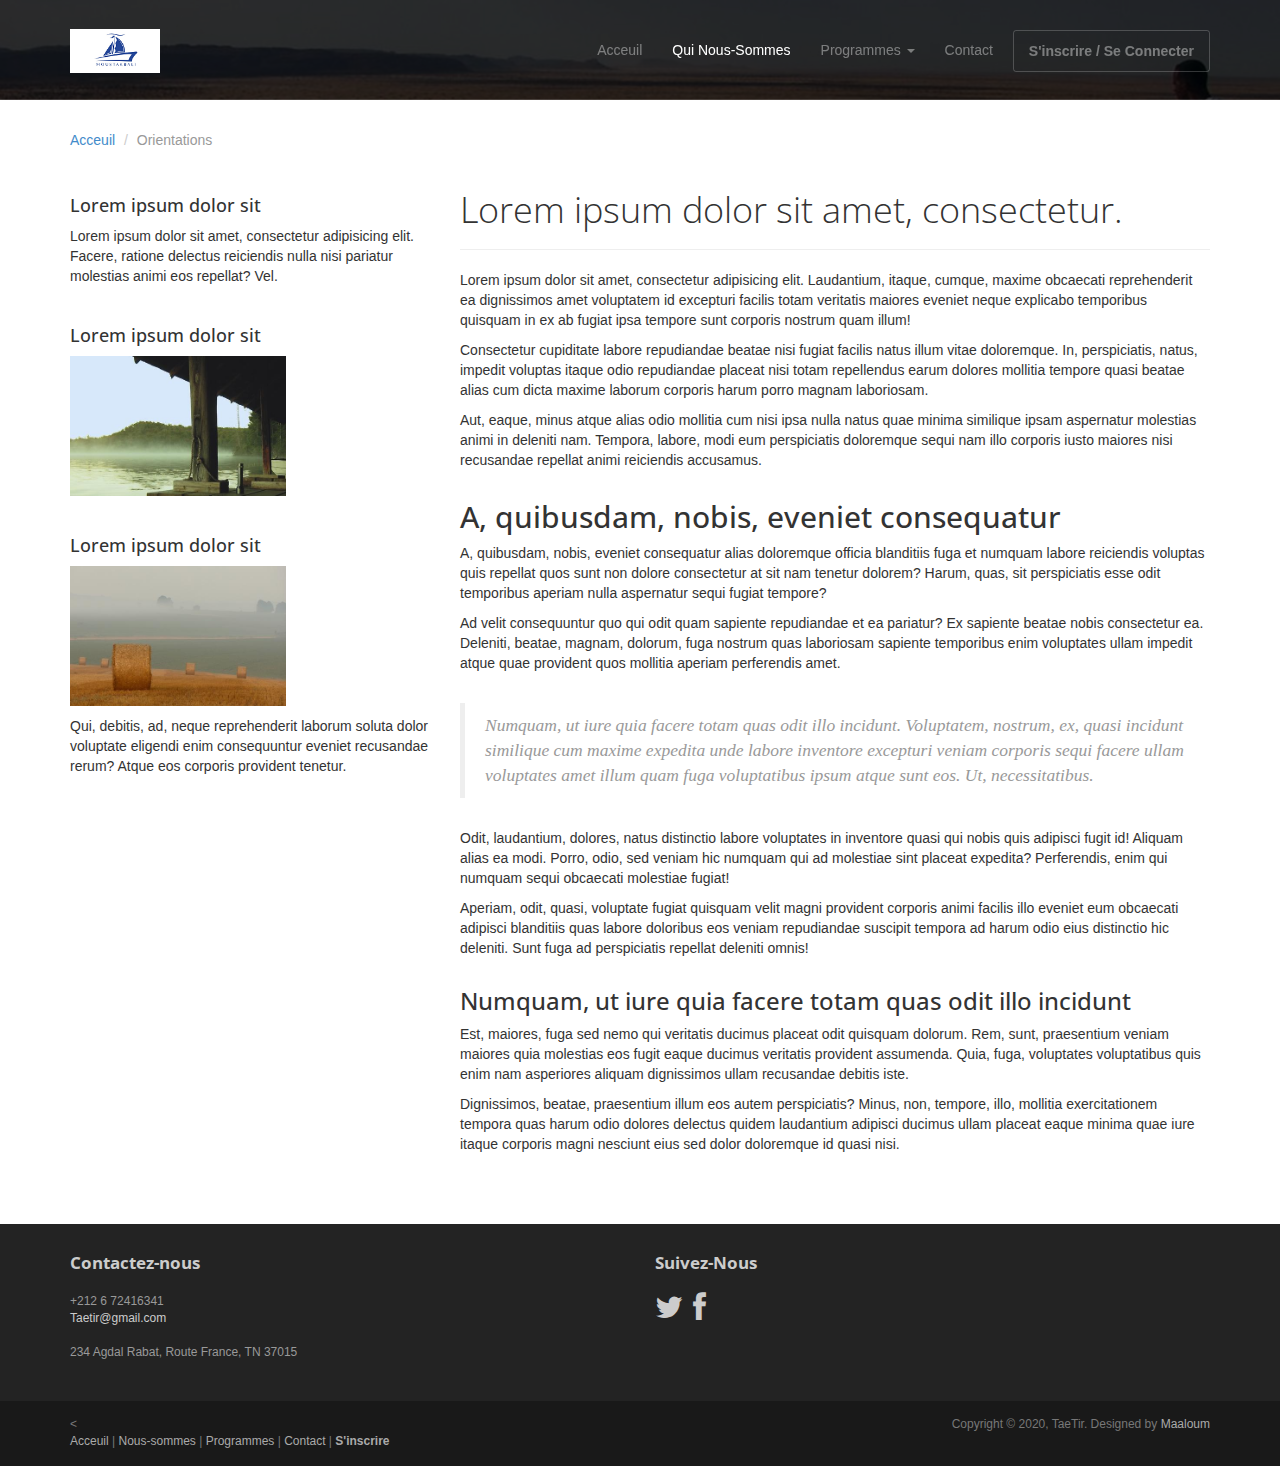
<file: Orientations.html>
<!DOCTYPE html>
<html lang="en">
<head>
	<meta charset="utf-8">
	<meta name="viewport"    content="width=device-width, initial-scale=1.0">
	<meta name="description" content="">
	<meta name="Maaloum"      content="Plateforme d'educations">

	<title>Orientations </title>
	<link rel="shortcut icon" href="assets/images/gt_favicon.png">

	<link rel="stylesheet" media="screen" href="http://fonts.googleapis.com/css?family=Open+Sans:300,400,700">
	<link rel="stylesheet" href="assets/css/bootstrap.min.css">
	<link rel="stylesheet" href="assets/css/font-awesome.min.css">


	<!-- Custom styles for our template -->
	<link rel="stylesheet" href="assets/css/bootstrap-theme.css" media="screen" >
	<link rel="stylesheet" href="assets/css/main.css">
	<link rel="stylesheet" href="assets/css/style.css">

	<!-- HTML5 shim and Respond.js IE8 support of HTML5 elements and media queries -->
	<!--[if lt IE 9]>
	<script src="assets/js/html5shiv.js"></script>
	<script src="assets/js/respond.min.js"></script>
	<![endif]-->
</head>

<body>
	<!-- Fixed navbar -->
	<div class="navbar navbar-inverse navbar-fixed-top headroom" >
		<div class="container">
			<div class="navbar-header">
				<!-- Button for smallest screens -->
				<button type="button" class="navbar-toggle" data-toggle="collapse" data-target=".navbar-collapse"><span class="icon-bar"></span> <span class="icon-bar"></span> <span class="icon-bar"></span> </button>
				<a class="navbar-brand" href="index.html"><img src="assets/images/logo.png" alt="Progressus HTML5 template"></a>
			</div>
			<div class="navbar-collapse collapse">
				<ul class="nav navbar-nav pull-right">
					<li><a href="index.html">Acceuil</a></li>
					<li class="active"><a href="nous-sommes.html">Qui Nous-Sommes</a></li>
					<li class="dropdown">
						<a href="#" class="dropdown-toggle" data-toggle="dropdown">Programmes <b class="caret"></b></a>
						<ul class="dropdown-menu">
							<li><a href="Orientations.html">Orientations</a></li>
							<li><a href="Formations.html">Formations</a></li>
							<li><a href="Consultations.html">Consultations</a></li>
						</ul>
					</li>
					<li><a href="contact.html">Contact</a></li>
					<li><a class="btn" href="signin.html">S'inscrire / Se Connecter</a></li>
				</ul>
			</div><!--/.nav-collapse -->
		</div>
	</div>
	<!-- /.navbar -->

	<header id="head" class="secondary"></header>

	<!-- container -->
	<div class="container">

		<ol class="breadcrumb">
			<li><a href="index.html">Acceuil</a></li>
			<li class="active">Orientations</li>
		</ol>

		<div class="row">

			<!-- Sidebar -->
			<aside class="col-md-4 sidebar sidebar-left">

				<div class="row widget">
					<div class="col-xs-12">
						<h4>Lorem ipsum dolor sit</h4>
						<p>Lorem ipsum dolor sit amet, consectetur adipisicing elit. Facere, ratione delectus reiciendis nulla nisi pariatur molestias animi eos repellat? Vel.</p>
					</div>
				</div>
				<div class="row widget">
					<div class="col-xs-12">
						<h4>Lorem ipsum dolor sit</h4>
						<p><img src="assets/images/1.jpg" alt=""></p>
					</div>
				</div>
				<div class="row widget">
					<div class="col-xs-12">
						<h4>Lorem ipsum dolor sit</h4>
						<p><img src="assets/images/2.jpg" alt=""></p>
						<p>Qui, debitis, ad, neque reprehenderit laborum soluta dolor voluptate eligendi enim consequuntur eveniet recusandae rerum? Atque eos corporis provident tenetur.</p>
					</div>
				</div>

			</aside>
			<!-- /Sidebar -->

			<!-- Article main content -->
			<article class="col-md-8 maincontent">
				<header class="page-header">
					<h1 class="page-title">Lorem ipsum dolor sit amet, consectetur.</h1>
				</header>
				<p>Lorem ipsum dolor sit amet, consectetur adipisicing elit. Laudantium, itaque, cumque, maxime obcaecati reprehenderit ea dignissimos amet voluptatem id excepturi facilis totam veritatis maiores eveniet neque explicabo temporibus quisquam in ex ab fugiat ipsa tempore sunt corporis nostrum quam illum!</p>
				<p>Consectetur cupiditate labore repudiandae beatae nisi fugiat facilis natus illum vitae doloremque. In, perspiciatis, natus, impedit voluptas itaque odio repudiandae placeat nisi totam repellendus earum dolores mollitia tempore quasi beatae alias cum dicta maxime laborum corporis harum porro magnam laboriosam.</p>
				<p>Aut, eaque, minus atque alias odio mollitia cum nisi ipsa nulla natus quae minima similique ipsam aspernatur molestias animi in deleniti nam. Tempora, labore, modi eum perspiciatis doloremque sequi nam illo corporis iusto maiores nisi recusandae repellat animi reiciendis accusamus.</p>

				<h2>A, quibusdam, nobis, eveniet consequatur</h2>
				<p>A, quibusdam, nobis, eveniet consequatur alias doloremque officia blanditiis fuga et numquam labore reiciendis voluptas quis repellat quos sunt non dolore consectetur at sit nam tenetur dolorem? Harum, quas, sit perspiciatis esse odit temporibus aperiam nulla aspernatur sequi fugiat tempore?</p>
				<p>Ad velit consequuntur quo qui odit quam sapiente repudiandae et ea pariatur? Ex sapiente beatae nobis consectetur ea. Deleniti, beatae, magnam, dolorum, fuga nostrum quas laboriosam sapiente temporibus enim voluptates ullam impedit atque quae provident quos mollitia aperiam perferendis amet.</p>

				<blockquote>Numquam, ut iure quia facere totam quas odit illo incidunt. Voluptatem, nostrum, ex, quasi incidunt similique cum maxime expedita unde labore inventore excepturi veniam corporis sequi facere ullam voluptates amet illum quam fuga voluptatibus ipsum atque sunt eos. Ut, necessitatibus.</blockquote>
				<p>Odit, laudantium, dolores, natus distinctio labore voluptates in inventore quasi qui nobis quis adipisci fugit id! Aliquam alias ea modi. Porro, odio, sed veniam hic numquam qui ad molestiae sint placeat expedita? Perferendis, enim qui numquam sequi obcaecati molestiae fugiat!</p>
				<p>Aperiam, odit, quasi, voluptate fugiat quisquam velit magni provident corporis animi facilis illo eveniet eum obcaecati adipisci blanditiis quas labore doloribus eos veniam repudiandae suscipit tempora ad harum odio eius distinctio hic deleniti. Sunt fuga ad perspiciatis repellat deleniti omnis!</p>

				<h3>Numquam, ut iure quia facere totam quas odit illo incidunt</h3>
				<p>Est, maiores, fuga sed nemo qui veritatis ducimus placeat odit quisquam dolorum. Rem, sunt, praesentium veniam maiores quia molestias eos fugit eaque ducimus veritatis provident assumenda. Quia, fuga, voluptates voluptatibus quis enim nam asperiores aliquam dignissimos ullam recusandae debitis iste.</p>
				<p>Dignissimos, beatae, praesentium illum eos autem perspiciatis? Minus, non, tempore, illo, mollitia exercitationem tempora quas harum odio dolores delectus quidem laudantium adipisci ducimus ullam placeat eaque minima quae iure itaque corporis magni nesciunt eius sed dolor doloremque id quasi nisi.</p>
			</article>
			<!-- /Article -->

		</div>
	</div>	<!-- /container -->


		<footer id="footer" class="top-space">

			<div class="footer1">
				<div class="container">
					<div class="row">

						<div class="col-md-6 widget">
							<h3 class="widget-title">Contactez-nous</h3>
							<div class="widget-body">
								<p>+212 6 72416341<br>
									<a href="mailto:#">Taetir@gmail.com</a><br>
									<br>
									234 Agdal Rabat, Route France, TN 37015
								</p>
							</div>
						</div>

						<div class="col-md-6 widget">
							<h3 class="widget-title">Suivez-Nous</h3>
							<div class="widget-body">
								<p class="follow-me-icons">
									<a href=""><i class="fa fa-twitter fa-2"></i></a>
									<!--<a href=""><i class="fa fa-dribbble fa-2"></i></a>-->
									<!--<a href=""><i class="fa fa-github fa-2"></i></a>-->
									<a href=""><i class="fa fa-facebook fa-2"></i></a>
									<a href=""><i class="fa fa-youtub fa-2"></i></a>
								</p>
							</div>
						</div>
						<!--<div class="col-md-6 widget">
							<h3 class="widget-title">Text widget</h3>
							<div class="widget-body">
								<p>Lorem ipsum dolor sit amet, consectetur adipisicing elit. Excepturi, dolores, quibusdam architecto voluptatem amet fugiat nesciunt placeat provident cumque accusamus itaque voluptate modi quidem dolore optio velit hic iusto vero praesentium repellat commodi ad id expedita cupiditate repellendus possimus unde?</p>
								<p>Eius consequatur nihil quibusdam! Laborum, rerum, quis, inventore ipsa autem repellat provident assumenda labore soluta minima alias temporibus facere distinctio quas adipisci nam sunt explicabo officia tenetur at ea quos doloribus dolorum voluptate reprehenderit architecto sint libero illo et hic.</p>
							</div>
						</div>-->


					</div> <!-- /row of widgets -->
				</div>
			</div>

			<div class="footer2">
				<div class="container">
					<div class="row">

						<div class="col-md-6 widget">
							<div class="widget-body">
								<	<p class="simplenav">
										<a href="#">Acceuil</a> |
										<a href="nous-sommes.html">Nous-sommes</a> |
										<a href="Orientations.html">Programmes</a> |
										<a href="contact.html">Contact</a> |
										<b><a href="signup.html">S'inscrire</a></b>
									</p>
							</div>
						</div>

						<div class="col-md-6 widget">
							<div class="widget-body">
								<p class="text-right">
									Copyright &copy; 2020, TaeTir. Designed by <a href="#" rel="designer">Maaloum</a>
								</p>
							</div>
						</div>

					</div> <!-- /row of widgets -->
				</div>
			</div>

		</footer>






	<!-- JavaScript libs are placed at the end of the document so the pages load faster -->
	<script src="http://ajax.googleapis.com/ajax/libs/jquery/1.10.2/jquery.min.js"></script>
	<script src="http://netdna.bootstrapcdn.com/bootstrap/3.0.0/js/bootstrap.min.js"></script>
	<script src="assets/js/headroom.min.js"></script>
	<script src="assets/js/jQuery.headroom.min.js"></script>
	<script src="assets/js/template.js"></script>
</body>
</html>
</file>
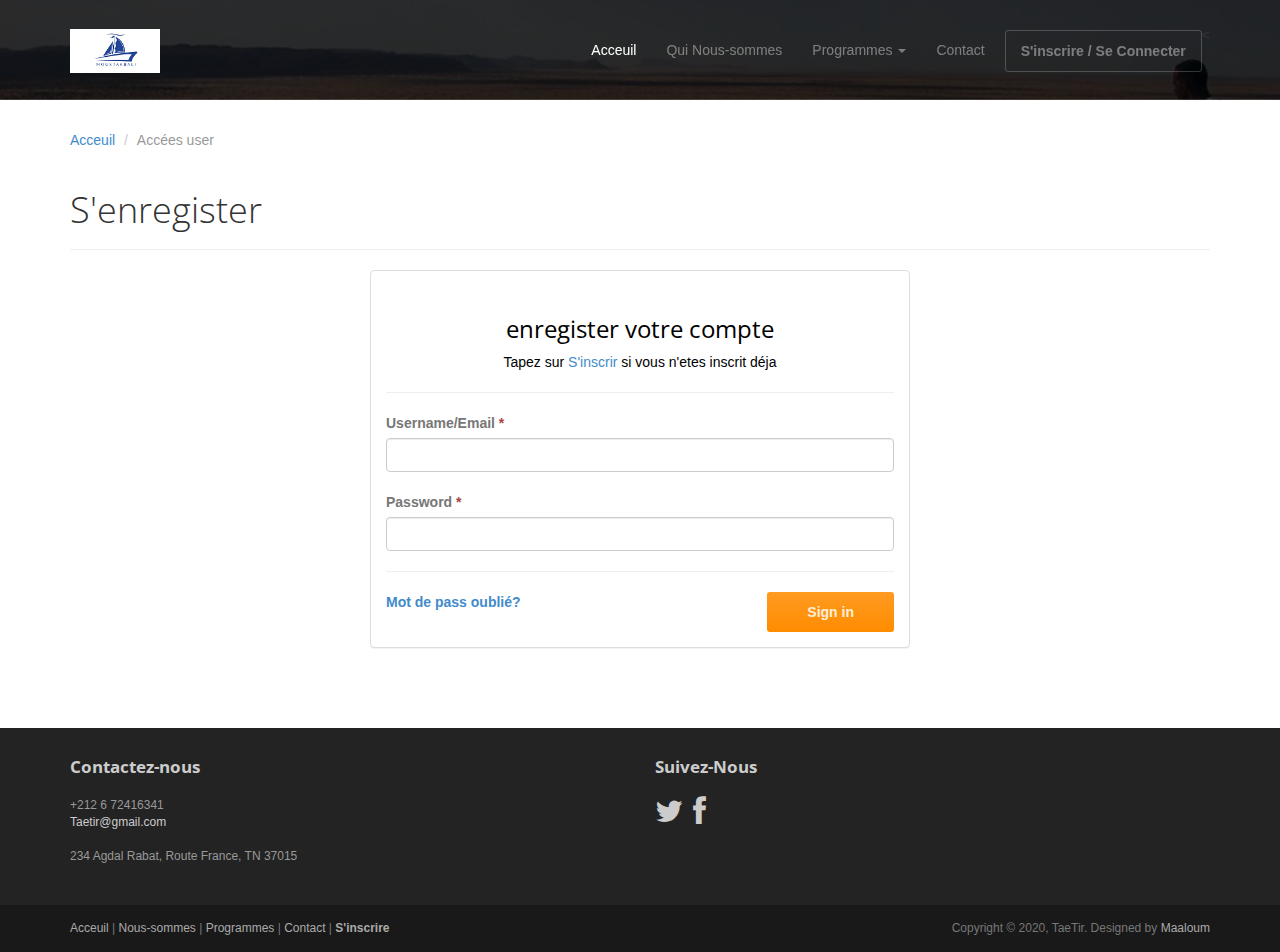
<file: signin.html>
<!DOCTYPE html>
<html lang="en">
<head>
	<meta charset="utf-8">
	<meta name="viewport"    content="width=device-width, initial-scale=1.0">
	<meta name="description" content="">
	<meta name="author"      content="Sergey Pozhilov (GetTemplate.com)">

	<title>S'enregistrer</title>

	<link rel="shortcut icon" href="assets/images/gt_favicon.png">

	<link rel="stylesheet" media="screen" href="http://fonts.googleapis.com/css?family=Open+Sans:300,400,700">
	<link rel="stylesheet" href="assets/css/bootstrap.min.css">
	<link rel="stylesheet" href="assets/css/font-awesome.min.css">

	<!-- Custom styles for our template -->
	<link rel="stylesheet" href="assets/css/bootstrap-theme.css" media="screen" >
	<link rel="stylesheet" href="assets/css/main.css">

	<!-- HTML5 shim and Respond.js IE8 support of HTML5 elements and media queries -->
	<!--[if lt IE 9]>
	<script src="assets/js/html5shiv.js"></script>
	<script src="assets/js/respond.min.js"></script>
	<![endif]-->
</head>

<body>
	<!-- Fixed navbar -->
	<div class="navbar navbar-inverse navbar-fixed-top headroom" >
		<div class="container">
			<div class="navbar-header">
				<!-- Button for smallest screens -->
				<button type="button" class="navbar-toggle" data-toggle="collapse" data-target=".navbar-collapse"><span class="icon-bar"></span> <span class="icon-bar"></span> <span class="icon-bar"></span> </button>
				<a class="navbar-brand" href="index.html"><img src="assets/images/logo.png" alt="Taetir-Platforme"></a>
			</div>
			<div class="navbar-collapse collapse">
				<ul class="nav navbar-nav pull-right">
					<li class="active"><a href="index.html">Acceuil</a></li>
					<li><a href="nous-sommes.html">Qui Nous-sommes</a></li>
					<<li class="dropdown">
						<a href="#" class="dropdown-toggle" data-toggle="dropdown">Programmes <b class="caret"></b></a>
						<ul class="dropdown-menu">
							<li><a href="sidebar-left.html">Orientations</a></li>
							<li><a href="sidebar-right.html">Formations</a></li>
							<li><a href="sidebar-right.html">Consultations</a></li>
						</ul>
					</li>
					<li><a href="contact.html">Contact</a></li>
					<li><a class="btn" href="signin.html">S'inscrire / Se Connecter</a></li>
				</ul>
			</div><!--/.nav-collapse -->
		</div>
	</div>
	<!-- /.navbar -->

	<header id="head" class="secondary"></header>

	<!-- container -->
	<div class="container">

		<ol class="breadcrumb">
			<li><a href="index.html">Acceuil</a></li>
			<li class="active">Accées user</li>
		</ol>

		<div class="row">

			<!-- Article main content -->
			<article class="col-xs-12 maincontent">
				<header class="page-header">
					<h1 class="page-title">S'enregister</h1>
				</header>

				<div class="col-md-6 col-md-offset-3 col-sm-8 col-sm-offset-2">
					<div class="panel panel-default">
						<div class="panel-body">
							<h3 class="thin text-center">enregister votre compte</h3>
							<p class="text-center text-muted">Tapez sur <a href="signup.html">S'inscrir</a>  si vous n'etes inscrit déja</p>
							<hr>

							<form>
								<div class="top-margin">
									<label>Username/Email <span class="text-danger">*</span></label>
									<input type="text" class="form-control">
								</div>
								<div class="top-margin">
									<label>Password <span class="text-danger">*</span></label>
									<input type="password" class="form-control">
								</div>

								<hr>

								<div class="row">
									<div class="col-lg-8">
										<b><a href="">Mot de pass oublié?</a></b>
									</div>
									<div class="col-lg-4 text-right">
										<button class="btn btn-action" type="submit">Sign in</button>
									</div>
								</div>
							</form>
						</div>
					</div>

				</div>

			</article>
			<!-- /Article -->

		</div>
	</div>	<!-- /container -->


		<footer id="footer" class="top-space">

			<div class="footer1">
				<div class="container">
					<div class="row">

						<div class="col-md-6 widget">
							<h3 class="widget-title">Contactez-nous</h3>
							<div class="widget-body">
								<p>+212 6 72416341<br>
									<a href="mailto:#">Taetir@gmail.com</a><br>
									<br>
									234 Agdal Rabat, Route France, TN 37015
								</p>
							</div>
						</div>

						<div class="col-md-6 widget">
							<h3 class="widget-title">Suivez-Nous</h3>
							<div class="widget-body">
								<p class="follow-me-icons">
									<a href=""><i class="fa fa-twitter fa-2"></i></a>
									<!--<a href=""><i class="fa fa-dribbble fa-2"></i></a>-->
									<!--<a href=""><i class="fa fa-github fa-2"></i></a>-->
									<a href=""><i class="fa fa-facebook fa-2"></i></a>
									<a href=""><i class="fa fa-youtub fa-2"></i></a>
								</p>
							</div>
						</div>
						<!--<div class="col-md-6 widget">
							<h3 class="widget-title">Text widget</h3>
							<div class="widget-body">
								<p>Lorem ipsum dolor sit amet, consectetur adipisicing elit. Excepturi, dolores, quibusdam architecto voluptatem amet fugiat nesciunt placeat provident cumque accusamus itaque voluptate modi quidem dolore optio velit hic iusto vero praesentium repellat commodi ad id expedita cupiditate repellendus possimus unde?</p>
								<p>Eius consequatur nihil quibusdam! Laborum, rerum, quis, inventore ipsa autem repellat provident assumenda labore soluta minima alias temporibus facere distinctio quas adipisci nam sunt explicabo officia tenetur at ea quos doloribus dolorum voluptate reprehenderit architecto sint libero illo et hic.</p>
							</div>
						</div>-->


					</div> <!-- /row of widgets -->
				</div>
			</div>

			<div class="footer2">
				<div class="container">
					<div class="row">

						<div class="col-md-6 widget">
							<div class="widget-body">
								<p class="simplenav">
									<a href="#">Acceuil</a> |
									<a href="nous-sommes.html">Nous-sommes</a> |
									<a href="Orientations.html">Programmes</a> |
									<a href="contact.html">Contact</a> |
									<b><a href="signup.html">S'inscrire</a></b>
								</p>
							</div>
						</div>

						<div class="col-md-6 widget">
							<div class="widget-body">
								<p class="text-right">
									Copyright &copy; 2020, TaeTir. Designed by <a href="#" rel="designer">Maaloum</a>
								</p>
							</div>
						</div>

					</div> <!-- /row of widgets -->
				</div>
			</div>

		</footer>



	<!-- JavaScript libs are placed at the end of the document so the pages load faster -->
	<script src="http://ajax.googleapis.com/ajax/libs/jquery/1.10.2/jquery.min.js"></script>
	<script src="http://netdna.bootstrapcdn.com/bootstrap/3.0.0/js/bootstrap.min.js"></script>
	<script src="assets/js/headroom.min.js"></script>
	<script src="assets/js/jQuery.headroom.min.js"></script>
	<script src="assets/js/template.js"></script>
</body>
</html>
</file>
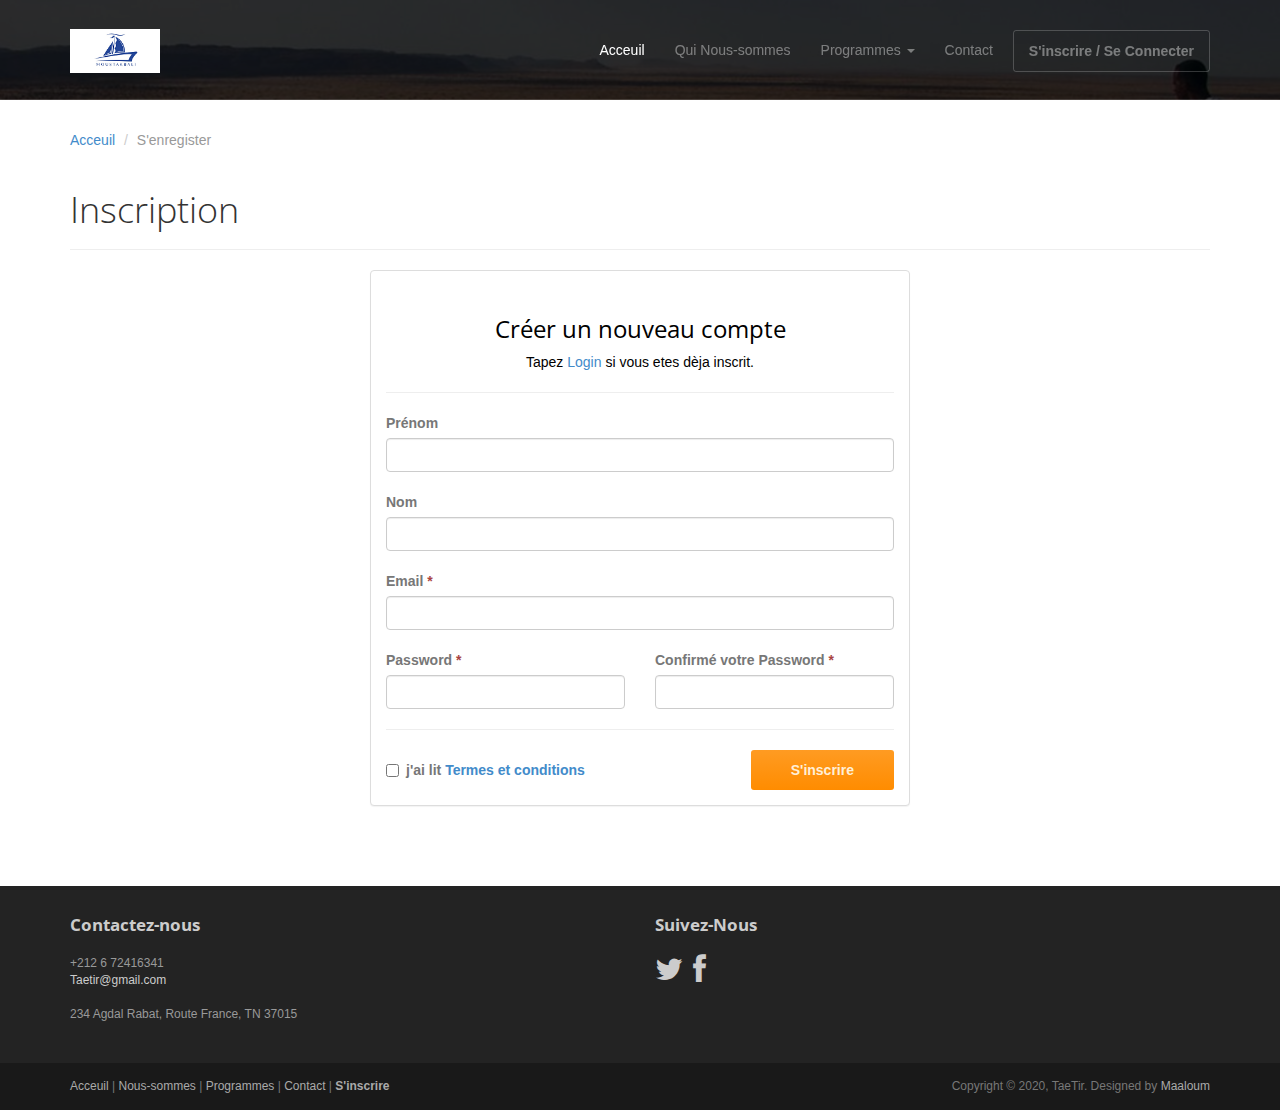
<file: signup.html>
<!DOCTYPE html>
<html lang="en">
<head>
	<meta charset="utf-8">
	<meta name="viewport"    content="width=device-width, initial-scale=1.0">
	<meta name="description" content="">
	<meta name="author"      content="Sergey Pozhilov (GetTemplate.com)">

	<title>S'inscrire</title>

	<link rel="shortcut icon" href="assets/images/gt_favicon.png">

	<link rel="stylesheet" media="screen" href="http://fonts.googleapis.com/css?family=Open+Sans:300,400,700">
	<link rel="stylesheet" href="assets/css/bootstrap.min.css">
	<link rel="stylesheet" href="assets/css/font-awesome.min.css">

	<!-- Custom styles for our template -->
	<link rel="stylesheet" href="assets/css/bootstrap-theme.css" media="screen" >
	<link rel="stylesheet" href="assets/css/main.css">

	<!-- HTML5 shim and Respond.js IE8 support of HTML5 elements and media queries -->
	<!--[if lt IE 9]>
	<script src="assets/js/html5shiv.js"></script>
	<script src="assets/js/respond.min.js"></script>
	<![endif]-->
</head>

<body>
	<!-- Fixed navbar -->
	<div class="navbar navbar-inverse navbar-fixed-top headroom" >
		<div class="container">
			<div class="navbar-header">
				<!-- Button for smallest screens -->
				<button type="button" class="navbar-toggle" data-toggle="collapse" data-target=".navbar-collapse"><span class="icon-bar"></span> <span class="icon-bar"></span> <span class="icon-bar"></span> </button>
				<a class="navbar-brand" href="index.html"><img src="assets/images/logo.png" alt="Taetir-Platforme"></a>
			</div>
			<div class="navbar-collapse collapse">
				<ul class="nav navbar-nav pull-right">
					<li class="active"><a href="index.html">Acceuil</a></li>
					<li><a href="nous-sommes.html">Qui Nous-sommes</a></li>
					<li class="dropdown">
						<a href="#" class="dropdown-toggle" data-toggle="dropdown">Programmes <b class="caret"></b></a>
						<ul class="dropdown-menu">
							<li><a href="sidebar-left.html">Orientations</a></li>
							<li><a href="sidebar-right.html">Formations</a></li>
							<li><a href="sidebar-right.html">Consultations</a></li>
						</ul>
					</li>
					<li><a href="contact.html">Contact</a></li>
					<li><a class="btn" href="signin.html">S'inscrire / Se Connecter</a></li>
				</ul>
			</div><!--/.nav-collapse -->
		</div>
	</div>
	<!-- /.navbar -->

	<header id="head" class="secondary"></header>

	<!-- container -->
	<div class="container">

		<ol class="breadcrumb">
			<li><a href="index.html">Acceuil</a></li>
			<li class="active">S'enregister</li>
		</ol>

		<div class="row">

			<!-- Article main content -->
			<article class="col-xs-12 maincontent">
				<header class="page-header">
					<h1 class="page-title">Inscription</h1>
				</header>

				<div class="col-md-6 col-md-offset-3 col-sm-8 col-sm-offset-2">
					<div class="panel panel-default">
						<div class="panel-body">
							<h3 class="thin text-center">Créer un nouveau compte</h3>
							<p class="text-center text-muted">Tapez <a href="signin.html">Login</a> si vous etes dèja inscrit. </p>
							<hr>

							<form>
								<div class="top-margin">
									<label>Prénom</label>
									<input type="text" class="form-control">
								</div>
								<div class="top-margin">
									<label>Nom</label>
									<input type="text" class="form-control">
								</div>
								<div class="top-margin">
									<label>Email <span class="text-danger">*</span></label>
									<input type="text" class="form-control">
								</div>

								<div class="row top-margin">
									<div class="col-sm-6">
										<label>Password <span class="text-danger">*</span></label>
										<input type="text" class="form-control">
									</div>
									<div class="col-sm-6">
										<label>Confirmé votre Password <span class="text-danger">*</span></label>
										<input type="text" class="form-control">
									</div>
								</div>

								<hr>

								<div class="row">
									<div class="col-lg-8">
										<label class="checkbox">
											<input type="checkbox">
											j'ai lit <a href="page_terms.html">Termes et conditions</a>
										</label>
									</div>
									<div class="col-lg-4 text-right">
										<button class="btn btn-action" type="submit">S'inscrire</button>
									</div>
								</div>
							</form>
						</div>
					</div>

				</div>

			</article>
			<!-- /Article -->

		</div>
	</div>	<!-- /container -->



		<footer id="footer" class="top-space">

			<div class="footer1">
				<div class="container">
					<div class="row">

						<div class="col-md-6 widget">
							<h3 class="widget-title">Contactez-nous</h3>
							<div class="widget-body">
								<p>+212 6 72416341<br>
									<a href="mailto:#">Taetir@gmail.com</a><br>
									<br>
									234 Agdal Rabat, Route France, TN 37015
								</p>
							</div>
						</div>

						<div class="col-md-6 widget">
							<h3 class="widget-title">Suivez-Nous</h3>
							<div class="widget-body">
								<p class="follow-me-icons">
									<a href=""><i class="fa fa-twitter fa-2"></i></a>
									<!--<a href=""><i class="fa fa-dribbble fa-2"></i></a>-->
									<!--<a href=""><i class="fa fa-github fa-2"></i></a>-->
									<a href=""><i class="fa fa-facebook fa-2"></i></a>
									<a href=""><i class="fa fa-youtub fa-2"></i></a>
								</p>
							</div>
						</div>
						<!--<div class="col-md-6 widget">
							<h3 class="widget-title">Text widget</h3>
							<div class="widget-body">
								<p>Lorem ipsum dolor sit amet, consectetur adipisicing elit. Excepturi, dolores, quibusdam architecto voluptatem amet fugiat nesciunt placeat provident cumque accusamus itaque voluptate modi quidem dolore optio velit hic iusto vero praesentium repellat commodi ad id expedita cupiditate repellendus possimus unde?</p>
								<p>Eius consequatur nihil quibusdam! Laborum, rerum, quis, inventore ipsa autem repellat provident assumenda labore soluta minima alias temporibus facere distinctio quas adipisci nam sunt explicabo officia tenetur at ea quos doloribus dolorum voluptate reprehenderit architecto sint libero illo et hic.</p>
							</div>
						</div>-->


					</div> <!-- /row of widgets -->
				</div>
			</div>

			<div class="footer2">
				<div class="container">
					<div class="row">

						<div class="col-md-6 widget">
							<div class="widget-body">
								<p class="simplenav">
									<a href="#">Acceuil</a> |
									<a href="nous-sommes.html">Nous-sommes</a> |
									<a href="Orientations.html">Programmes</a> |
									<a href="contact.html">Contact</a> |
									<b><a href="signup.html">S'inscrire</a></b>
								</p>
							</div>
						</div>

						<div class="col-md-6 widget">
							<div class="widget-body">
								<p class="text-right">
									Copyright &copy; 2020, TaeTir. Designed by <a href="#" rel="designer">Maaloum</a>
								</p>
							</div>
						</div>

					</div> <!-- /row of widgets -->
				</div>
			</div>

		</footer>


	<!-- JavaScript libs are placed at the end of the document so the pages load faster -->
	<script src="http://ajax.googleapis.com/ajax/libs/jquery/1.10.2/jquery.min.js"></script>
	<script src="http://netdna.bootstrapcdn.com/bootstrap/3.0.0/js/bootstrap.min.js"></script>
	<script src="assets/js/headroom.min.js"></script>
	<script src="assets/js/jQuery.headroom.min.js"></script>
	<script src="assets/js/template.js"></script>
</body>
</html>
</file>
<file: assets/css/main.css>
/* Header */
#head { background:#181015 url( ../images/bg_header.jpg) no-repeat; background-size: cover; min-height:520px; text-align: center; padding-top:240px; color:white; font-family:"Open sans", Helvetica, Arial; font-weight:300;}
#head.secondary { height:100px; min-height: 100px; padding-top:0px; }
	#head .lead { font-family:"Open sans", Helvetica, Arial; font-size:44px; margin-bottom:6px; color: white;/*rgb(35, 4, 75)*/ line-height:1.15em; }
	#head .tagline { color:rgba(255,255,255,0.75); margin-bottom:25px; }
		#head .tagline a { color:#fff; }
	#head .btn { margin-bottom:10px;}
	#head .btn-default { text-shadow: none; background:transparent; color:rgba(255,255,255,.5); -webkit-box-shadow:inset 0px 0px 0px 3px rgba(255,255,255,.5); -moz-box-shadow:inset 0px 0px 0px 3px rgba(255,255,255,.5); box-shadow:inset 0px 0px 0px 3px rgba(255,255,255,.5); background: transparent; }
		#head .btn-default:hover,
		#head .btn-default:focus { color:rgba(255,255,255,.8); -webkit-box-shadow:inset 0px 0px 0px 3px rgba(255,255,255,.8); -moz-box-shadow:inset 0px 0px 0px 3px rgba(255,255,255,.8); box-shadow:inset 0px 0px 0px 3px rgba(255,255,255,.8); background: transparent; }
		#head .btn-default:active,
		#head .btn-default.active { color:#fff; -webkit-box-shadow:inset 0px 0px 0px 3px #fff; -moz-box-shadow:inset 0px 0px 0px 3px #fff; box-shadow:inset 0px 0px 0px 3px #fff; background: transparent; }

@media (max-width: 767px) {
	#head { min-height:420px; padding-top:160px; }
	#head .lead { font-size: 34px; }
}


/* Autohide navbar */
.slideUp { top:-100px; }
.headroom { -webkit-transition: all 0.4s ease-out; -moz-transition: all 0.4s ease-out; -o-transition: all 0.4s ease-out; transition: all 0.4s ease-out; }


/* Highlights (in jumbotron in most cases) */
.highlight { margin-top:40px; }
	.h-caption { text-align: center; }
	.h-caption i { display:block; font-size: 54px; color:#382526; margin-bottom:36px; }
	.h-caption h4 { color:#382526; font-size: 16px; font-weight: bold; margin-bottom:20px; }
	.h-body { }


/* Typography */
h1, h2, h3, h4, h5, h6 { font-family:"Open sans", Helvetica, Arial; }
h1, .h1, h2, .h2, h3, .h3 { margin-top:30px; }
blockquote { font-style: italic; font-family: Georgia; color:#999; margin:30px 0 30px; }
label { color: #777; }
.thin { font-weight:400;  color: black}
.page-title { margin-top:20px; font-weight:300; }
.text-muted { color:black; //#888; }
.breadcrumb { background:none; padding:0; margin:30px 0 0px 0; }
ul.list-spaces li{ margin-bottom:10px; }

/* Helpers */
.container-full { margin: 0 auto; width: 100%; }
.top-space { margin-top: 60px; }
.top-margin { margin-top:20px; }

img { max-width:60%; }
img.pull-right { margin-left: 10px; }
img.pull-left { margin-right: 10px; }
#map { width:100%; height:280px; }
#social { margin-top:50px; margin-bottom:50px; }
	#social .wrapper { width:340px; margin:0 auto; }

/* Main content block */
.maincontent { }

/* Sidebars */
.sidebar { padding-top:36px; padding-bottom:30px; }
	.sidebar .widget { margin-bottom:20px; }
	.sidebar h1, .sidebar .h1, .sidebar h2, .sidebar .h2, .sidebar h3, .sidebar .h3 { margin-top:20px; }

/* Footer */
.footer1 { background: #232323; padding: 30px 0 0 0; font-size: 12px; color: #999; }
	.footer1 a { color: #ccc; }
		.footer1 a:hover {color: #fff; }
	.footer1 .widget { margin-bottom:30px; }
	.footer1 .widget-title { font-size: 17px; font-weight: bold; color: #ccc; margin: 0 0 20px; }
	.footer1 .entry-meta { border-top: 1px solid #ccc; border-bottom: 1px solid #ccc; margin: 0 0 35px 0; padding: 2px 0; color: #888888; font-size: 12px; font-size: 0.75rem; }
		.footer1 .entry-meta a { color: #333333; }
		.footer1 .entry-meta .meta-in { border-top: 1px solid #ccc; border-bottom: 1px solid #ccc; padding: 10px 0; }
	.follow-me-icons { font-size:30px; }
		.follow-me-icons i { float:left; margin:0 10px 0 0; }

.footer2 { background: #191919; padding: 15px 0; color: #777; font-size: 12px; }
	.footer2 a { color: #aaa; }
		.footer2 a:hover { color: #fff; }
		.footer2 p { margin: 0; }

	.widget-simplenav { margin-left:-5px; }
	.widget-simplenav a{ margin:0 5px; }
</file>
<file: assets/css/style.css>
//types de containaires en Bootstrap

/*.red{
  background-color: red;
  height: 600px;

}
.blue{
  background-color: blue;
  height: 300px;
}
*/
.img-maaloum  {
  height: 50%;
  width: 50%;
}
</file>
